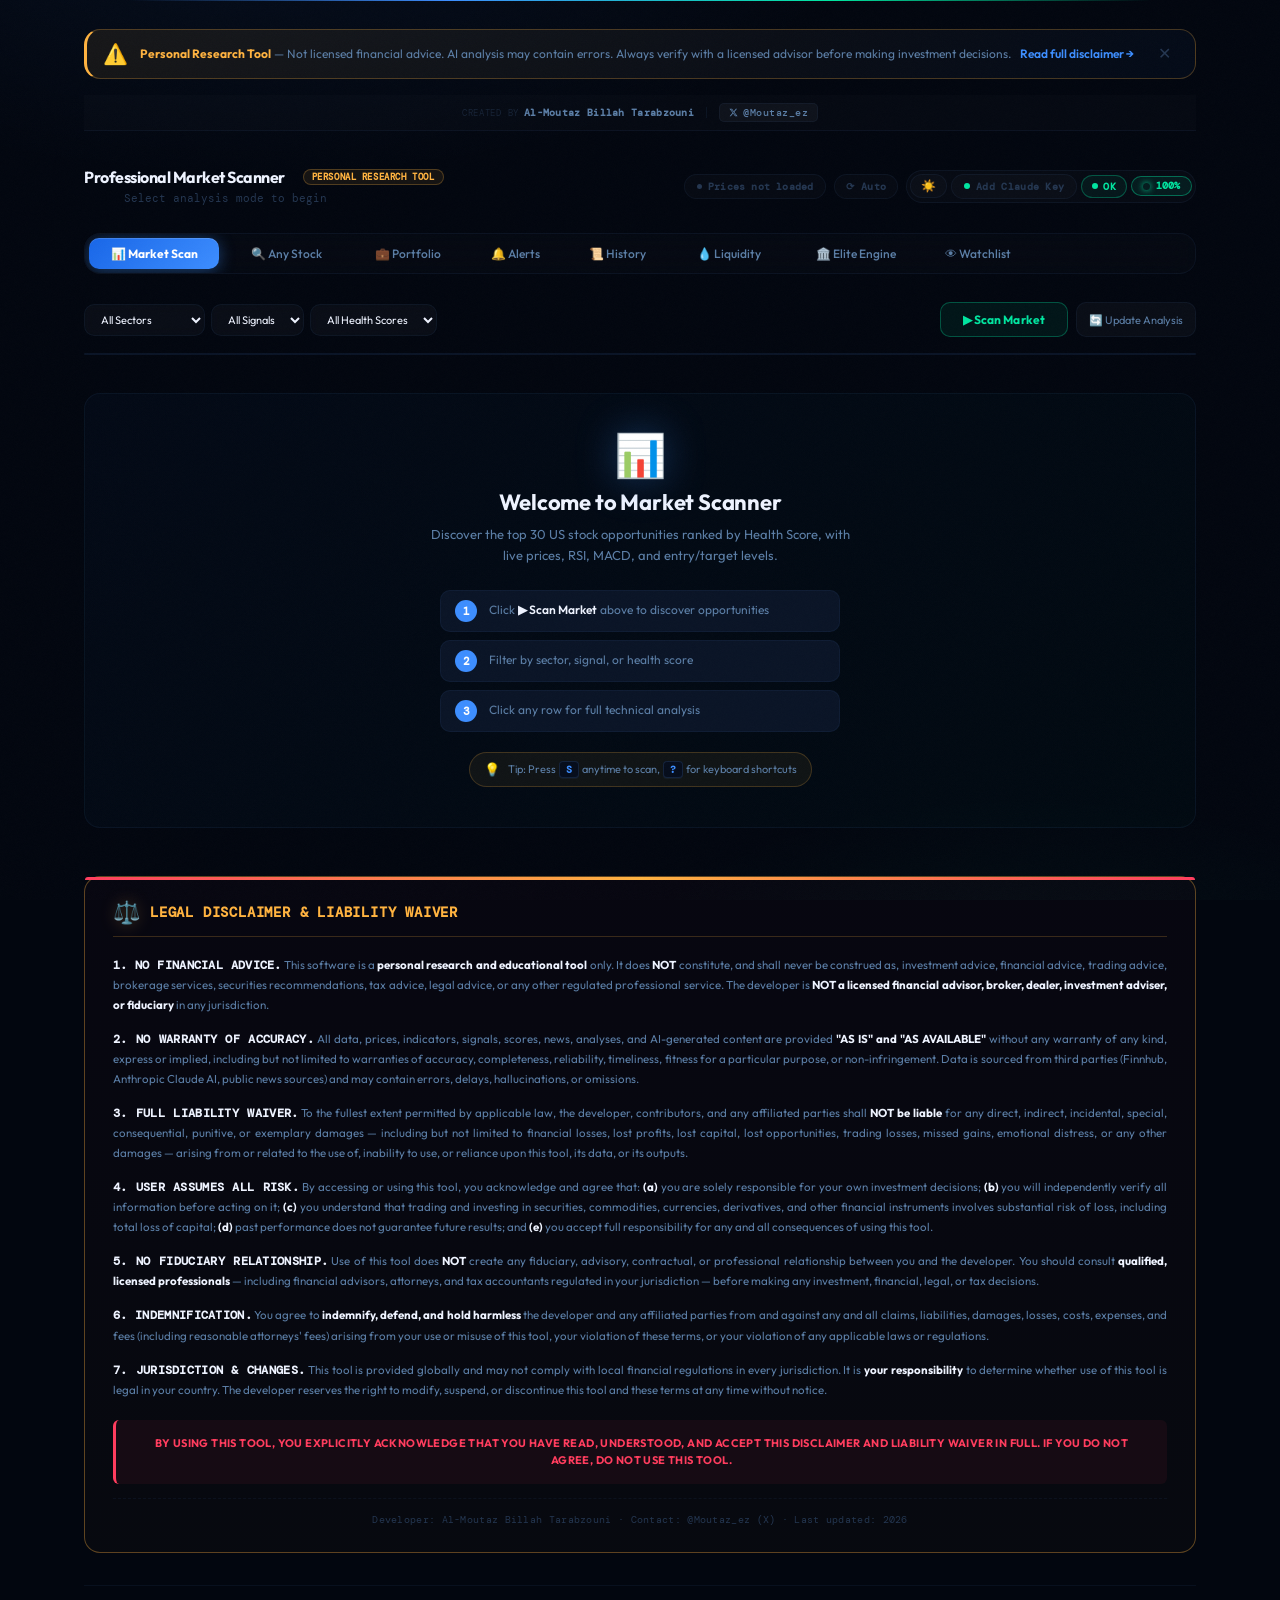
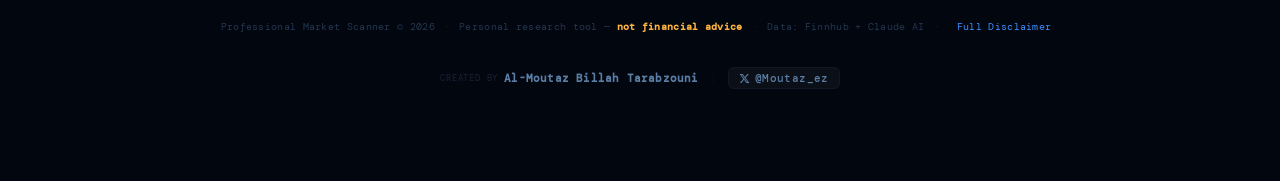
<file: index.html>
<!DOCTYPE html>
<html dir="ltr" lang="en">
<head>
<meta charset="UTF-8">
<meta name="viewport" content="width=device-width, initial-scale=1.0">
<title>Professional Market Scanner — Numbers First</title>
<link rel="preconnect" href="https://fonts.googleapis.com">
<link rel="preconnect" href="https://fonts.gstatic.com" crossorigin>
<link rel="stylesheet" href="styles.css">
    <!-- Google Analytics G-BZKDYYP186 -->
    <script async src="https://www.googletagmanager.com/gtag/js?id=G-BZKDYYP186"></script>
    <script>
          window.dataLayer = window.dataLayer || [];
          function gtag(){dataLayer.push(arguments);}
          gtag('js', new Date());
          gtag('config', 'G-BZKDYYP186');
    </script>
  
</head>
<body>
<div class="wrap">

<!-- ── Disclaimer Banner (one-time, dismissible) ── -->
<div id="disclaimer-banner" style="display:none">
  <div class="disc-banner-icon">⚠️</div>
  <div class="disc-banner-text">
    <strong>Personal Research Tool</strong> — Not licensed financial advice. 
    AI analysis may contain errors. Always verify with a licensed advisor before making investment decisions.
    <a href="#" onclick="openDisclaimerModal();return false">Read full disclaimer →</a>
  </div>
  <button class="disc-banner-close" onclick="dismissDisclaimerBanner()" title="Dismiss">✕</button>
</div>

<div class="watermark-top">
  <div class="watermark-top-credit">
    <span class="watermark-top-credit-label">Created by</span>
    <span class="watermark-top-credit-name">Al-Moutaz Billah Tarabzouni</span>
  </div>
  <div class="watermark-top-divider"></div>
  <a class="watermark-top-handle" href="https://x.com/Moutaz_ez" target="_blank" rel="noopener noreferrer" title="Follow on X">
    <svg viewBox="0 0 24 24" fill="currentColor" aria-hidden="true"><path d="M18.244 2.25h3.308l-7.227 8.26 8.502 11.24H16.17l-5.214-6.817L4.99 21.75H1.68l7.73-8.835L1.254 2.25H8.08l4.713 6.231zm-1.161 17.52h1.833L7.084 4.126H5.117z"/></svg>
    @Moutaz_ez
  </a>
</div>

<div class="hdr">
  <div class="hdr-left">
    <h1>Professional Market Scanner <span class="hdr-tag">Personal Research Tool</span></h1>
    <p id="upd">Select analysis mode to begin</p>
    <p id="watchdog-log" style="display:none;font-size:10px;color:var(--green);margin-top:2px;font-family:var(--mono)"></p>
  </div>
  <div class="hdr-right">
    <div id="price-indicator">
      <span id="pi-dot" class="live-dot" style="background:var(--text3);animation:none"></span>
      <span id="pi-label">Prices not loaded</span>
    </div>
    <div id="ar-timer" class="ar-timer" onclick="toggleAutoRefresh()" title="Toggle auto-refresh every 2 min (press R)">⟳ Auto</div>
    <!-- Compact icon group: theme + API + audit + health all in one cluster -->
    <div class="hdr-tools">
      <button class="icon-btn" id="theme-btn" onclick="toggleTheme()" title="Toggle Dark/Light (T)">☀️</button>
      <button class="apikey-btn" id="apikey-btn" onclick="toggleApiKeyModal()" title="Manage API Keys">
        <span class="apikey-dot" id="apikey-dot"></span>
        <span id="apikey-btn-label">API</span>
      </button>
      <button id="audit-trigger-btn" onclick="toggleAuditPanel()" title="Code audit (Claude integrity check)">
        <span class="audit-trigger-dot"></span><span class="audit-label">OK</span>
      </button>
      <button id="bot-health-btn" class="bh-perfect" onclick="toggleBotHealthPanel()" title="Bot Health — click for details (H)" type="button">
        <span class="bh-dot"></span>
        <span class="bh-pct" id="bh-pct-display">100%</span>
      </button>
      <button id="auto-heal-btn" onclick="openAutoHealPanel()" title="Auto-Repair issues detected — click to fix" type="button">
        <span class="ah-btn-icon">🛠️</span>
        <span class="ah-btn-count">0</span>
        <span>Fix</span>
      </button>
    </div>
    <span class="sts" id="sts" title="System status" style="cursor:help;display:none">Ready</span>
  </div>
</div>

<!-- ── Bot Health Detail Panel ── -->
<div id="bot-health-detail" role="dialog" aria-label="Bot Health Details">
  <div class="bhd-hdr">
    <span class="bhd-title">🛡️ Bot Health</span>
    <button class="bhd-close" onclick="closeBotHealthPanel()" title="Close">×</button>
  </div>
  <div class="bhd-score">
    <div class="bhd-score-pct" id="bhd-score-pct">100%</div>
    <div class="bhd-score-label" id="bhd-score-label">All Systems Healthy</div>
  </div>
  <div class="bhd-checks" id="bhd-checks"></div>
  <div class="bhd-footer">
    <span id="bhd-timestamp">—</span>
    <div style="display:flex;gap:6px">
      <button class="bhd-recheck" onclick="openAutoHealPanel()" title="Diagnose and fix issues automatically" style="border-color:rgba(255,179,64,.3);color:var(--amber)">🛠️ Auto-Fix</button>
      <button class="bhd-recheck" onclick="runBotHealthCheck(true)">↻ Re-check</button>
    </div>
  </div>
</div>


<!-- ── API Key Modal ── -->
<div class="apikey-modal-ov" id="apikey-modal-ov" onclick="if(event.target===this)closeApiKeyModal()">
  <div class="apikey-modal">
    <div class="apikey-modal-hdr">
      <h3>🔑 API Key Management</h3>
      <button class="apikey-modal-close" onclick="closeApiKeyModal()">✕</button>
    </div>
    <div class="apikey-modal-body">

      <!-- Finnhub -->
      <div class="apikey-row">
        <div class="apikey-row-label">Live Prices · Charts · Technicals</div>
        <div class="apikey-row-name">Finnhub API Key</div>
        <div style="display:flex;align-items:center;gap:10px;margin-top:4px;flex-wrap:wrap">
          <span class="apikey-lock-badge green">🔒 Locked &amp; Active</span>
          <span style="font-size:11px;color:var(--text3);font-family:monospace">d75u...mgg</span>
        </div>
        <div class="apikey-note">✓ Hardcoded permanently · 60 req/min · Both scan options</div>
        <input type="hidden" id="fh-key-inp" value="">
        <div id="fh-saved" style="display:none"></div>
      </div>

      <!-- Anthropic -->
      <div class="apikey-row">
        <div class="apikey-row-label">AI Analysis · Chat · New Stocks · Live News</div>
        <div class="apikey-row-name">Anthropic API Key</div>
        <div id="ant-key-section">
          <div class="apikey-note" style="margin-bottom:.6rem">Needed for Option 2 (new stocks outside database) and live news.<br>Get free key: <a href="https://console.anthropic.com" target="_blank" style="color:var(--blue)">console.anthropic.com</a></div>
          <div class="apikey-inp-row">
            <input type="password" id="api-key-inp" placeholder="sk-ant-api03-..." autocomplete="off">
            <button onclick="saveKey()">Save &amp; Lock 🔒</button>
          </div>
          <div id="api-saved" style="display:none;color:var(--green);font-size:11px;margin-top:5px;font-weight:600">✓ Key locked permanently</div>
        </div>
      </div>

    </div>
  </div>
</div>


<div class="tabs" style="overflow-x:auto">
  <button class="tab active" id="tab1" onclick="setMode(1)" style="min-width:130px">📊 Market Scan</button>
  <button class="tab" id="tab2" onclick="setMode(2)" style="min-width:130px">🔍 Any Stock</button>
  <button class="tab" id="tab3" onclick="setMode(3)" style="min-width:110px">💼 Portfolio</button>
  <button class="tab" id="tab4" onclick="setMode(4)" style="min-width:100px">🔔 Alerts</button>
  <button class="tab" id="tab5" onclick="setMode(5)" style="min-width:100px">📜 History</button>
  <button class="tab" id="tab7" onclick="setMode(7)" style="min-width:120px">💧 Liquidity</button>
  <button class="tab" id="tab8" onclick="setMode(8)" style="min-width:130px">🏛️ Elite Engine</button>
  <button class="tab" id="tab9" onclick="setMode(9)" style="min-width:110px">👁 Watchlist</button>
</div>
<!-- Compare bar -->
<div class="compare-bar" id="compare-bar">
  <span style="color:var(--blue);font-weight:600">Compare:</span>
  <span id="compare-tickers" style="color:var(--text)"></span>
  <button class="btn-sm" onclick="openComparison()" style="font-size:11px;padding:4px 10px;color:var(--blue);border-color:var(--blue-dark,#1866E8)">View Comparison ↗</button>
  <button class="btn-sm" onclick="clearCompare()" style="font-size:11px;padding:4px 10px;color:var(--text3);margin-left:auto">✕ Clear</button>
</div>

<!-- Panel 1 -->
<div class="panel active" id="p1">
  <div class="frow">
    <div class="fgrp">
      <select id="f-sec">
        <option value="all">All Sectors</option>
        <option value="energy">Energy</option>
        <option value="tech">Technology</option>
        <option value="finance">Finance</option>
        <option value="healthcare">Healthcare</option>
        <option value="biotech">Biotech</option>
        <option value="industrial">Industrial</option>
        <option value="consumer">Consumer</option>
        <option value="materials">Materials</option>
        <option value="utilities">Utilities</option>
        <option value="realestate">Real Estate</option>
        <option value="communication">Communication</option>
        <option value="defense">Defense</option>
        <option value="uranium">Uranium</option>
        <option value="mining">Mining</option>
        <option value="cannabis">Cannabis</option>
        <option value="gambling">Gambling</option>
        <option value="crypto">Crypto</option>
        <option value="other">Other</option>
      </select>
      <select id="f-sig">
        <option value="all">All Signals</option>
        <option value="buy">Buy</option>
        <option value="watch">Watch</option>
        <option value="sell">Avoid</option>
      </select>
      <select id="f-hp">
        <option value="0">All Health Scores</option>
        <option value="70">70%+</option>
        <option value="55">55%+</option>
      </select>
    </div>
    <div style="display:flex;gap:8px;flex-wrap:wrap">
      <button class="btn-g" id="scan-btn" onclick="runScan()">▶ Scan Market</button>
      <button class="btn-sm" id="export-btn" onclick="exportCSV()" style="display:none" title="Export results to CSV">⬇ CSV</button>
      <button class="btn-sm" id="update-fun-btn" onclick="updateAllFundamentals()" title="Update all fundamentals via Claude AI">🔄 Update Analysis</button>
    </div>
  </div>
  <div class="prog-wrap"><div class="prog-bar"><div class="prog-fill" id="s-bar"></div></div><div class="prog-msg" id="s-msg"></div></div>

  <!-- Welcome / Empty state — shown before first scan -->
  <div id="welcome-card">
    <div class="welcome-inner">
      <div class="welcome-icon">📊</div>
      <h2 class="welcome-title">Welcome to Market Scanner</h2>
      <p class="welcome-sub">Discover the top 30 US stock opportunities ranked by Health Score, with live prices, RSI, MACD, and entry/target levels.</p>
      <div class="welcome-steps">
        <div class="welcome-step">
          <span class="welcome-step-num">1</span>
          <span class="welcome-step-text">Click <strong>▶ Scan Market</strong> above to discover opportunities</span>
        </div>
        <div class="welcome-step">
          <span class="welcome-step-num">2</span>
          <span class="welcome-step-text">Filter by sector, signal, or health score</span>
        </div>
        <div class="welcome-step">
          <span class="welcome-step-num">3</span>
          <span class="welcome-step-text">Click any row for full technical analysis</span>
        </div>
      </div>
      <div class="welcome-hint">
        <span class="welcome-hint-icon">💡</span>
        <span>Tip: Press <kbd>S</kbd> anytime to scan, <kbd>?</kbd> for keyboard shortcuts</span>
      </div>
    </div>
  </div>
</div>

<!-- Panel 2 -->
<div class="panel" id="p2">
  <div class="input-box">
    <div class="ilbl">Enter any stock ticker worldwide</div>
    <div class="ihint">All tickers fetch <strong style="color:var(--green)">live prices from Finnhub</strong> automatically. New stocks not in the database use Claude AI + web search (requires API Key).</div>
    <div class="irow">
      <input class="tinp" id="tinp" placeholder="e.g. NVDA" maxlength="8" oninput="this.value=this.value.toUpperCase().replace(/DVULT/g,'DVLT')" onkeydown="if(event.key==='Enter')addT()">
      <button class="btn-sm" onclick="addT()">+ Add</button>
      <button class="btn-sm" style="color:var(--text3)" onclick="clearT()">× Clear</button>
    </div>
    <div style="font-size:11px;color:var(--text3);margin-bottom:6px">Quick select:</div>
    <div class="qrow">
      <button class="qbtn" onclick="addGrp(['XOM','CVX','OXY','MPC'])">Energy ★</button>
      <button class="qbtn" onclick="addGrp(['DNN','NXE','SLNH','DVLT'])">Uranium+AI</button>
      <button class="qbtn" onclick="addGrp(['NVDA','AMD','MU'])">Chips</button>
      <button class="qbtn" onclick="addGrp(['AAPL','MSFT','META','AMZN'])">Tech</button>
      <button class="qbtn" onclick="addGrp(['JPM','GS','V'])">Finance</button>
      <button class="qbtn" onclick="addGrp(['LMT','RTX'])">Defense</button>
    </div>
    <div class="chips" id="chips"><span style="font-size:11px;color:var(--text3);line-height:2.2">Add tickers to begin...</span></div>
    <button class="btn-b" id="ana-btn" onclick="runAnalysis()">Analyze Selected Stocks ↗</button>
  </div>
  <div class="prog-wrap"><div class="prog-bar"><div class="prog-fill" id="m-bar"></div></div><div class="prog-msg" id="m-msg"></div></div>
</div>

<!-- Panel 3: Portfolio -->
<div class="panel" id="p3">
  <div class="input-box">
    <div class="ilbl">💼 Portfolio Tracker — Live P&L</div>
    <div class="ihint">Add your positions. Live prices update from Finnhub automatically.</div>
    <div class="pos-add">
      <div class="field-wrap">
        <label class="field-label">Ticker</label>
        <input id="pos-ticker" placeholder="AAPL" maxlength="8" oninput="this.value=this.value.toUpperCase()" style="width:85px">
      </div>
      <div class="field-wrap">
        <label class="field-label">Shares</label>
        <input id="pos-qty" type="number" placeholder="10" min="0.001" step="any" style="width:85px">
      </div>
      <div class="field-wrap">
        <label class="field-label">Buy Price</label>
        <input id="pos-buy" type="number" placeholder="180.50" min="0" step="any" style="width:105px">
      </div>
      <div class="field-wrap">
        <label class="field-label">Date</label>
        <input id="pos-date" type="date" style="width:130px">
      </div>
      <button class="btn-g" onclick="addPosition()" style="padding:7px 16px;font-size:12px;margin-top:18px">+ Add Position</button>
      <button class="btn-sm" onclick="refreshPortfolio()" style="font-size:11px;margin-top:18px">↻ Refresh P&L</button>
    </div>
    <div id="portfolio-body"></div>
  <!-- Portfolio Doctor (sibling of portfolio-body so refreshPortfolio's innerHTML doesn't destroy it) -->
  <div class="port-doc-wrap" id="port-doc-wrap" style="display:none">
    <div class="port-doc-hdr">
      <span>🧠 Portfolio Doctor</span>
    </div>
    <div id="port-doc-body"></div>
  </div>
  <div style="margin-top:.75rem;padding-top:.75rem;border-top:.5px solid var(--border)">
    <button class="btn-b" id="port-doc-btn" onclick="runPortfolioDoctor()" style="font-size:12px;padding:7px 16px">🧠 Diagnose Portfolio</button>
    <span style="font-size:11px;color:var(--text3);margin-left:8px">Claude analyzes concentration, correlation &amp; rebalancing</span>
  </div>
  </div>
</div>

<!-- Panel 4: Alerts -->
<div class="panel" id="p4">
  <div class="input-box">
    <div class="ilbl">🔔 Price Alerts — Browser Notifications</div>
    <div class="ihint">Get notified when a stock hits your target price. Alerts are checked on every price refresh.</div>
    <div class="pos-add" style="margin-bottom:.5rem">
      <div class="field-wrap">
        <label class="field-label">Ticker</label>
        <input id="alert-ticker" placeholder="AAPL" maxlength="8" oninput="this.value=this.value.toUpperCase()" style="width:85px">
      </div>
      <div class="field-wrap">
        <label class="field-label">Condition</label>
        <select id="alert-dir" style="font-size:12px;padding:7px 10px;border:.5px solid var(--border);border-radius:var(--rad);background:var(--bg);color:var(--text)">
          <option value="above">Price Above ▲</option>
          <option value="below">Price Below ▼</option>
        </select>
      </div>
      <div class="field-wrap">
        <label class="field-label">Target Price</label>
        <input id="alert-price" type="number" placeholder="200" min="0" step="any" style="width:105px">
      </div>
      <button class="btn-g" onclick="addAlert()" style="padding:7px 16px;font-size:12px;margin-top:18px">+ Add Alert</button>
      <button class="btn-sm" onclick="requestNotifPermission()" style="font-size:11px;margin-top:18px">🔔 Enable Notifications</button>
    </div>
    <div id="alerts-body"></div>
  </div>
</div>

<!-- Panel 5: History -->
<div class="panel" id="p5">
  <div class="input-box">
    <div class="ilbl" style="display:flex;justify-content:space-between;align-items:center">
      <span>📜 Scan History</span>
      <button class="btn-sm" onclick="clearHistory()" style="font-size:11px;color:var(--red)">Clear All</button>
    </div>
    <div class="ihint">Last 20 scans saved automatically. Click to view details.</div>
    <div id="history-body"><div class="empty">No scan history yet</div></div>
  </div>
</div>

<!-- Comparison Modal -->
<div class="modal-ov" id="compare-modal">
  <div class="modal-box">
    <div class="modal-hdr">
      <span style="font-size:15px;font-weight:600;color:var(--text)">Stock Comparison</span>
      <button class="modal-close" onclick="closeComparison()">×</button>
    </div>
    <div id="compare-content"></div>
  </div>
</div>



<!-- Panel 7: Market Liquidity -->
<div class="panel" id="p7">
  <div style="display:flex;justify-content:space-between;align-items:center;margin-bottom:1rem;flex-wrap:wrap;gap:8px">
    <div>
      <div style="font-size:15px;font-weight:700;color:var(--text)">US Market Liquidity Monitor</div>
      <div style="font-size:11px;color:var(--text3);margin-top:2px">Daily conditions · Historical comparison · News impact analysis</div>
    </div>
    <div style="display:flex;gap:8px;align-items:center">
      <span id="liq-regime-badge" class="liq-regime normal">◆ Not run</span>
      <button class="btn-b" onclick="runLiquidityAnalysis()" id="liq-run-btn" style="font-size:12px;padding:7px 16px">↻ Analyze Now</button>
    </div>
  </div>
  <!-- Key Metrics Grid -->
  <div class="liq-grid">
    <div class="liq-card neut" id="liq-card-vix"><div class="liq-label">VIX — Fear Index</div><div class="liq-val" id="liq-vix">—</div><div class="liq-sub">Market Volatility</div><div class="liq-chg" id="liq-vix-chg"></div></div>
    <div class="liq-card neut" id="liq-card-vol"><div class="liq-label">SPY Volume Ratio</div><div class="liq-val" id="liq-spy-vol">—</div><div class="liq-sub">vs 20-Day Average</div><div class="liq-chg" id="liq-spy-chg"></div></div>
    <div class="liq-card neut" id="liq-card-hyg"><div class="liq-label">HYG (Credit Proxy)</div><div class="liq-val" id="liq-hyg">—</div><div class="liq-sub">High-Yield Bond ETF</div><div class="liq-chg" id="liq-hyg-chg"></div></div>
    <div class="liq-card neut" id="liq-card-breadth"><div class="liq-label">Breadth (IWM/SPY)</div><div class="liq-val" id="liq-breadth">—</div><div class="liq-sub">Small vs Large Cap</div><div class="liq-chg" id="liq-breadth-chg"></div></div>
  </div>
  <!-- Score + News Impact -->
  <div class="liq-impact">
    <div class="liq-impact-card">
      <div class="liq-impact-title">💧 Liquidity Score Today</div>
      <div style="font-size:28px;font-weight:700" id="liq-score-today">—</div>
      <div style="font-size:11px;color:var(--text3);margin-top:2px" id="liq-score-label">Run analysis to compute</div>
      <div style="height:6px;background:var(--bg2);border-radius:99px;margin-top:10px;overflow:hidden">
        <div id="liq-score-bar" style="height:100%;border-radius:99px;width:0%;transition:width .8s"></div>
      </div>
    </div>
    <div class="liq-impact-card">
      <div class="liq-impact-title">📰 News Impact on Liquidity</div>
      <div style="font-size:12px;color:var(--text2);line-height:1.75" id="liq-news-impact">Analysis will appear here...</div>
    </div>
  </div>
  <!-- Historical -->
  <div class="liq-history">
    <div class="liq-hist-hdr">
      <span>📅 Historical Scores — Last 7 Days</span>
      <button onclick="clearLiquidityHistory()" style="font-size:10px;padding:2px 8px;border:.5px solid var(--border);border-radius:99px;background:var(--bg3);color:var(--text3);cursor:pointer">Clear</button>
    </div>
    <div id="liq-hist-body"><div style="font-size:12px;color:var(--text3);padding:.5rem 0">No history yet — run first analysis</div></div>
  </div>
  <!-- Claude Analysis -->
  <div class="liq-analysis" id="liq-analysis">
    <div style="text-align:center;padding:1.25rem;color:var(--text3)">
      <div style="font-size:28px;margin-bottom:8px">💧</div>
      <div style="font-size:13px;font-weight:600;color:var(--text)">US Market Liquidity Analysis</div>
      <div style="font-size:11px;color:var(--text3);margin-top:6px;line-height:1.7">Click <strong style="color:var(--blue)">↻ Analyze Now</strong> to fetch live data<br>VIX · SPY Volume · HYG Credit · IWM/SPY Breadth · Claude interpretation</div>
    </div>
  </div>
</div>

<!-- Panel 8: Elite Investment Engine -->
<div class="panel" id="p8">
  <!-- Header -->
  <div class="elite-header">
    <div style="display:flex;justify-content:space-between;align-items:flex-start;flex-wrap:wrap;gap:10px">
      <div>
        <div style="font-size:16px;font-weight:800;color:var(--text);letter-spacing:-.3px">🏛️ Institutional Elite Engine</div>
        <div style="font-size:11px;color:var(--text3);margin-top:4px">TOP 25 US Stocks · 9-Step Framework · Live Market Analysis</div>
      </div>
      <button class="btn-g" id="elite-run-btn" onclick="runEliteEngine()" style="font-size:13px;padding:9px 22px">
        ▶ Run Analysis
      </button>
    </div>
    <div class="elite-masters">
      <span class="elite-master">🏦 Buffett (Quality)</span>
      <span class="elite-master">📐 Graham (Value)</span>
      <span class="elite-master">📈 Lynch (Growth)</span>
      <span class="elite-master">🌊 Dalio (Macro)</span>
      <span class="elite-master">♟️ Soros (Reflexivity)</span>
      <span class="elite-master">⚡ Livermore (Price Action)</span>
      <span class="elite-master">🎯 Druckenmiller (Asymmetry)</span>
      <span class="elite-master">🔢 Simons (Quant)</span>
    </div>
  </div>

  <!-- Progress -->
  <div class="elite-progress-wrap" id="elite-progress" style="display:none">
    <div class="elite-progress-bar"><div class="elite-progress-fill" id="elite-prog-fill" style="width:0%"></div></div>
    <div class="elite-progress-msg" id="elite-prog-msg">Initializing...</div>
  </div>

  <!-- Output container -->
  <div id="elite-output">
    <div style="text-align:center;padding:2.5rem 1rem;color:var(--text3)">
      <div style="font-size:36px;margin-bottom:12px">🏛️</div>
      <div style="font-size:14px;font-weight:600;color:var(--text);margin-bottom:6px">Institutional Investment Engine</div>
      <div style="font-size:12px;line-height:1.8;max-width:480px;margin:0 auto">
        Analyzes S&P 500 + Nasdaq 100 + liquid mid caps through<br>
        8 legendary investor frameworks in 9 structured steps.<br><br>
        <strong style="color:var(--blue)">Requires Anthropic API key · Takes 30-60 seconds</strong>
      </div>
    </div>
  </div>
</div>

<!-- Panel 9: Watchlist -->
<div class="panel" id="p9">
  <div style="display:flex;justify-content:space-between;align-items:center;margin-bottom:1rem;flex-wrap:wrap;gap:8px">
    <div>
      <div style="font-size:15px;font-weight:700;color:var(--text)">👁 Watchlist & Price Targets</div>
      <div style="font-size:11px;color:var(--text3);margin-top:2px">Track any stock · Set alerts · Monitor distance to target</div>
    </div>
  </div>
  <div class="watch-add-row">
    <div class="field-wrap">
      <label class="field-label">Ticker</label>
      <input class="watch-inp" id="watch-ticker-inp" placeholder="AAPL" maxlength="8" style="width:90px" oninput="this.value=this.value.toUpperCase()">
    </div>
    <div class="field-wrap">
      <label class="field-label">Entry $</label>
      <input class="watch-inp" id="watch-entry-inp" placeholder="180" type="number" step="0.01" style="width:100px;font-family:var(--font)">
    </div>
    <div class="field-wrap">
      <label class="field-label">Target $</label>
      <input class="watch-inp" id="watch-target-inp" placeholder="220" type="number" step="0.01" style="width:100px;font-family:var(--font)">
    </div>
    <div class="field-wrap">
      <label class="field-label">Stop $</label>
      <input class="watch-inp" id="watch-stop-inp" placeholder="170" type="number" step="0.01" style="width:100px;font-family:var(--font)">
    </div>
    <div class="field-wrap">
      <label class="field-label">Note (optional)</label>
      <input class="watch-inp" id="watch-note-inp" placeholder="Earnings play..." style="width:160px;font-family:var(--font);text-transform:none">
    </div>
    <button class="btn-b" onclick="addToWatchlist()" style="font-size:12px;padding:7px 16px;margin-top:18px">+ Add</button>
  </div>
  <div id="watchlist-body"></div>
  <div style="margin-top:1rem;padding-top:.75rem;border-top:.5px solid var(--border);display:flex;gap:10px;align-items:center;flex-wrap:wrap">
    <button class="btn-sm" onclick="refreshWatchlistPrices()" style="font-size:12px">↻ Refresh Prices</button>
    <button class="btn-sm" onclick="clearWatchlist()" style="font-size:12px;color:var(--red)">🗑 Clear All</button>
    <span id="watchlist-ts" style="font-size:11px;color:var(--text3)"></span>
  </div>
</div>





<!-- Shared Results -->
<div id="shared" style="display:none">
  <!-- Sector ETF Heatmap -->
  <div id="sector-heatmap-wrap" style="margin-bottom:1.25rem;display:none">
    <div style="display:flex;justify-content:space-between;align-items:center;margin-bottom:.65rem">
      <span style="font-size:12px;font-weight:600;color:var(--text)">📊 Sector Rotation Heatmap <span style="font-size:10px;color:var(--text3);font-weight:400">— live from Finnhub</span></span>
      <div style="display:flex;align-items:center;gap:8px">
        <button onclick="loadSectorHeatmap()" class="btn-sm" style="font-size:10px;padding:4px 10px">↻ Refresh</button>
        <span id="heatmap-ts" style="font-size:10px;color:var(--text3)"></span></div>
    </div>
    <div class="heatmap-grid" id="heatmap-grid">
      <div style="font-size:11px;color:var(--text3);padding:.5rem">Loading sector data...</div>
    </div>
  </div>
  <!-- Market Intelligence Banner -->
  <div class="mkt-intel" id="mkt-intel">
    <div class="mkt-intel-hdr"><span>🧠</span><span>Market Intelligence</span><span id="mkt-intel-ts" style="font-size:10px;font-weight:400;color:var(--text3);margin-left:auto"></span></div>
    <div id="mkt-intel-body"></div>
  </div>

  <!-- Yahoo status bar -->
  <div class="yahoo-bar" id="yahoo-bar" style="display:none">
    <div class="yb-item"><span class="yb-dot" id="yb-dot"></span><span id="yb-msg">Connecting to Finnhub...</span></div>
    <span style="color:var(--border2)">|</span>
    <span id="yb-stats" style="color:var(--text2)"></span>
    <span style="color:var(--border2)">|</span>
    <span id="yb-time" style="color:var(--text3)"></span>
  </div>

  <div class="mkt">
    <div class="mk"><div class="ml"><span class="mk-live" id="idx-dot" style="display:none"></span>S&P 500</div><div class="mv r" id="m-sp">—</div></div>
    <div class="mk"><div class="ml">NASDAQ</div><div class="mv r" id="m-nq">—</div></div>
    <div class="mk"><div class="ml">VIX</div><div class="mv r" id="m-vx">—</div></div>
    <div class="mk"><div class="ml">WTI Oil</div><div class="mv g" id="m-oil">—</div></div>
    <div class="mk"><div class="ml">Gold</div><div class="mv g" id="m-gld">—</div></div>
    <div class="mk"><div class="ml">Best Sector</div><div class="mv g" id="m-sec">—</div></div>
    <div class="mk"><div class="ml">Market Mood</div><div class="mv a" id="m-mood">—</div></div>
    <div class="mk"><div class="ml">Liquidity</div><div class="mv b" id="m-liq">—</div></div>
  </div>
  <!-- Scan Session Summary Bar -->
  <div id="scan-summary-bar" style="display:none;background:var(--bg2);border:.5px solid var(--border2);border-radius:var(--rad);padding:.6rem 1rem;margin-bottom:.85rem;display:flex;align-items:center;gap:16px;flex-wrap:wrap;font-size:11px">
    <span style="color:var(--text3)">Scan <strong id="ss-id" style="color:var(--blue)">#1</strong></span>
    <span style="color:var(--text3)">Time: <strong id="ss-time" style="color:var(--text)">—</strong></span>
    <span style="color:var(--text3)">Stocks: <strong id="ss-count" style="color:var(--text)">—</strong></span>
    <span style="color:var(--text3)">Source: <strong id="ss-source" style="color:var(--green)">Finnhub Live</strong></span>
    <span style="color:var(--text3)">Liquidity: <strong id="ss-liq" style="color:var(--blue)">—</strong></span>
    <span id="ss-news-badge" style="display:none;background:var(--green-bg);color:var(--green);border:.5px solid rgba(34,197,94,.3);padding:1px 8px;border-radius:99px;font-weight:600">News Ready</span>
  </div>
  <div class="metrics">
    <div class="mc"><div class="lbl">Stocks Analyzed</div><div class="val" id="cnt">—</div><div class="sub" id="cnt2"></div></div>
    <div class="mc"><div class="lbl">Buy Opportunities</div><div class="val g" id="buys">—</div><div class="sub" id="buys2"></div></div>
    <div class="mc"><div class="lbl">Avoid</div><div class="val r" id="sells">—</div><div class="sub">Weak signal</div></div>
    <div class="mc"><div class="lbl">Best Opportunity</div><div class="val b" id="top" style="font-size:15px">—</div><div class="sub" id="top2"></div></div>
  </div>
  <div class="card">
    <div class="card-hdr"><span id="res-lbl">Results <span class="star">★</span></span><div style="display:flex;align-items:center;gap:10px"><span id="res-cnt" style="font-size:11px;color:var(--text3);font-weight:400"></span><span id="scan-ts-badge" style="display:none;font-size:10px;color:var(--text3)"></span><button class="btn-sm" onclick="exportCSV()" style="font-size:11px;padding:4px 10px">⬇ CSV</button><button class="btn-sm" id="refresh-btn" onclick="refreshPrices()" style="font-size:11px;padding:4px 10px;color:var(--green);border-color:rgba(34,197,94,0.3);display:none">↻ Refresh Prices</button></div></div>
    <div class="tbl-wrap"><div id="tbl"></div></div>
  </div>
  <div class="news-sec">
    <div class="news-hdr"><span>News — Linked to Displayed Stocks</span><span id="news-cnt" style="font-size:11px;color:var(--text3);font-weight:400"></span></div>
    <div id="news-body"></div>
  </div>
</div>


<!-- PWA Install Banner -->
<div class="pwa-banner" id="pwa-banner">
  <div class="pwa-banner-text">📱 Install Market Scanner as an app for offline access &amp; price alerts</div>
  <button class="pwa-install-btn" onclick="installPWA()">Install</button>
  <button class="pwa-close" onclick="dismissPWA()">✕</button>
</div>

<!-- ╔══════════════════════════════════════════════════════════════╗ -->
<!-- ║  PERMANENT LEGAL DISCLAIMER & LIABILITY WAIVER                ║ -->
<!-- ║  Always visible at bottom of page — cannot be dismissed       ║ -->
<!-- ╚══════════════════════════════════════════════════════════════╝ -->
<section class="legal-disclaimer" aria-label="Legal Disclaimer and Liability Waiver">
  <div class="legal-hdr">
    <span class="legal-icon">⚖️</span>
    <span class="legal-title">LEGAL DISCLAIMER &amp; LIABILITY WAIVER</span>
  </div>
  <div class="legal-body">
    <p class="legal-clause">
      <strong class="legal-num">1. NO FINANCIAL ADVICE.</strong>
      This software is a <strong>personal research and educational tool</strong> only. It does <strong>NOT</strong> constitute, and shall never be construed as, investment advice, financial advice, trading advice, brokerage services, securities recommendations, tax advice, legal advice, or any other regulated professional service. The developer is <strong>NOT a licensed financial advisor, broker, dealer, investment adviser, or fiduciary</strong> in any jurisdiction.
    </p>
    <p class="legal-clause">
      <strong class="legal-num">2. NO WARRANTY OF ACCURACY.</strong>
      All data, prices, indicators, signals, scores, news, analyses, and AI-generated content are provided <strong>"AS IS" and "AS AVAILABLE"</strong> without any warranty of any kind, express or implied, including but not limited to warranties of accuracy, completeness, reliability, timeliness, fitness for a particular purpose, or non-infringement. Data is sourced from third parties (Finnhub, Anthropic Claude AI, public news sources) and may contain errors, delays, hallucinations, or omissions.
    </p>
    <p class="legal-clause">
      <strong class="legal-num">3. FULL LIABILITY WAIVER.</strong>
      To the fullest extent permitted by applicable law, the developer, contributors, and any affiliated parties shall <strong>NOT be liable</strong> for any direct, indirect, incidental, special, consequential, punitive, or exemplary damages — including but not limited to financial losses, lost profits, lost capital, lost opportunities, trading losses, missed gains, emotional distress, or any other damages — arising from or related to the use of, inability to use, or reliance upon this tool, its data, or its outputs.
    </p>
    <p class="legal-clause">
      <strong class="legal-num">4. USER ASSUMES ALL RISK.</strong>
      By accessing or using this tool, you acknowledge and agree that: <strong>(a)</strong> you are solely responsible for your own investment decisions; <strong>(b)</strong> you will independently verify all information before acting on it; <strong>(c)</strong> you understand that trading and investing in securities, commodities, currencies, derivatives, and other financial instruments involves substantial risk of loss, including total loss of capital; <strong>(d)</strong> past performance does not guarantee future results; and <strong>(e)</strong> you accept full responsibility for any and all consequences of using this tool.
    </p>
    <p class="legal-clause">
      <strong class="legal-num">5. NO FIDUCIARY RELATIONSHIP.</strong>
      Use of this tool does <strong>NOT</strong> create any fiduciary, advisory, contractual, or professional relationship between you and the developer. You should consult <strong>qualified, licensed professionals</strong> — including financial advisors, attorneys, and tax accountants regulated in your jurisdiction — before making any investment, financial, legal, or tax decisions.
    </p>
    <p class="legal-clause">
      <strong class="legal-num">6. INDEMNIFICATION.</strong>
      You agree to <strong>indemnify, defend, and hold harmless</strong> the developer and any affiliated parties from and against any and all claims, liabilities, damages, losses, costs, expenses, and fees (including reasonable attorneys' fees) arising from your use or misuse of this tool, your violation of these terms, or your violation of any applicable laws or regulations.
    </p>
    <p class="legal-clause">
      <strong class="legal-num">7. JURISDICTION &amp; CHANGES.</strong>
      This tool is provided globally and may not comply with local financial regulations in every jurisdiction. It is <strong>your responsibility</strong> to determine whether use of this tool is legal in your country. The developer reserves the right to modify, suspend, or discontinue this tool and these terms at any time without notice.
    </p>
    <p class="legal-final">
      <strong>BY USING THIS TOOL, YOU EXPLICITLY ACKNOWLEDGE THAT YOU HAVE READ, UNDERSTOOD, AND ACCEPT THIS DISCLAIMER AND LIABILITY WAIVER IN FULL. IF YOU DO NOT AGREE, DO NOT USE THIS TOOL.</strong>
    </p>
    <p class="legal-meta">
      Developer: Al-Moutaz Billah Tarabzouni · Contact: @Moutaz_ez (X) · Last updated: 2026
    </p>
  </div>
</section>

<div class="footer">
  <span>Professional Market Scanner © 2026</span>
  <span class="footer-sep">·</span>
  <span>Personal research tool — <strong style="color:var(--amber)">not financial advice</strong></span>
  <span class="footer-sep">·</span>
  <span>Data: Finnhub + Claude AI</span>
  <span class="footer-sep">·</span>
  <a href="#" onclick="openDisclaimerModal();return false" class="footer-link">Full Disclaimer</a>
</div>
<div class="watermark">
  <div class="watermark-credit">
    <span class="watermark-credit-label">Created by</span>
    <span class="watermark-credit-name">Al-Moutaz Billah Tarabzouni</span>
  </div>
  <div class="watermark-divider"></div>
  <a class="watermark-handle" href="https://x.com/Moutaz_ez" target="_blank" rel="noopener noreferrer" title="Follow on X">
    <svg viewBox="0 0 24 24" fill="currentColor" aria-hidden="true"><path d="M18.244 2.25h3.308l-7.227 8.26 8.502 11.24H16.17l-5.214-6.817L4.99 21.75H1.68l7.73-8.835L1.254 2.25H8.08l4.713 6.231zm-1.161 17.52h1.833L7.084 4.126H5.117z"/></svg>
    @Moutaz_ez
  </a>
</div>
</div>

<script src="app.js"></script>

<!-- ── Full Disclaimer Modal ── -->
<div id="disclaimer-modal" class="disclaimer-modal" onclick="if(event.target===this)closeDisclaimerModal()">
  <div class="disc-modal-inner">
    <div class="disc-modal-hdr">
      <span class="disc-modal-title">⚠️ Important Disclaimer</span>
      <button class="disc-modal-close" onclick="closeDisclaimerModal()" type="button">×</button>
    </div>
    <div class="disc-modal-body">
      <div class="disc-section">
        <div class="disc-section-title">📋 Nature of This Tool</div>
        <p>This is a <strong>personal research and educational tool</strong> built by an independent developer. It is <strong>NOT</strong>:</p>
        <ul>
          <li>Licensed financial advice or investment recommendation</li>
          <li>A regulated trading platform or broker</li>
          <li>A substitute for professional financial counsel</li>
          <li>Affiliated with any financial institution</li>
        </ul>
      </div>

      <div class="disc-section">
        <div class="disc-section-title">📡 Data Sources</div>
        <p>This tool aggregates data from third-party services:</p>
        <ul>
          <li><strong>Finnhub.io</strong> — Live stock prices and historical candles (free tier)</li>
          <li><strong>Anthropic Claude AI</strong> — Algorithmic analysis (requires your API key)</li>
          <li><strong>Web Search</strong> — News from Bloomberg, Reuters, WSJ, CNBC, Financial Times, MarketWatch, etc.</li>
        </ul>
        <p>Data accuracy depends on these providers. <strong>We do not verify or guarantee any data.</strong></p>
      </div>

      <div class="disc-section">
        <div class="disc-section-title">🤖 AI Limitations</div>
        <p>Claude AI analyses are <strong>algorithmic and may contain errors</strong> including:</p>
        <ul>
          <li>Hallucinations (fabricated information that sounds plausible)</li>
          <li>Outdated training data (knowledge cutoff dates)</li>
          <li>Misinterpretation of news or financial signals</li>
          <li>Confidence in incorrect conclusions</li>
        </ul>
        <p><strong>Always verify AI claims independently before acting on them.</strong></p>
      </div>

      <div class="disc-section">
        <div class="disc-section-title">📊 Health Scores & Signals</div>
        <p>The "Health Score" (0–100%) and signals (Buy/Watch/Sell) are computed by <strong>proprietary algorithms</strong> using technical indicators (RSI, MACD, moving averages). These are:</p>
        <ul>
          <li>Not industry-standard metrics</li>
          <li>Not validated by financial professionals</li>
          <li>Not based on fundamental analysis depth used by analysts</li>
          <li>For educational illustration, not actionable trading signals</li>
        </ul>
      </div>

      <div class="disc-section">
        <div class="disc-section-title">⚖️ No Liability</div>
        <p>The developer:</p>
        <ul>
          <li>Makes no warranties about accuracy, completeness, or fitness for purpose</li>
          <li>Is not liable for any financial losses, missed opportunities, or damages</li>
          <li>Provides this tool "as-is" without guarantee of uptime or correctness</li>
        </ul>
        <p><strong>You assume full responsibility for any investment decisions or actions taken.</strong></p>
      </div>

      <div class="disc-section">
        <div class="disc-section-title">🔒 Privacy & Data</div>
        <p>This tool runs <strong>entirely in your browser</strong>:</p>
        <ul>
          <li>No personal data is sent to the developer</li>
          <li>All settings, portfolio, and watchlists are stored locally (browser storage)</li>
          <li>API calls go directly to Finnhub and Anthropic from your browser</li>
          <li>Your Claude API key is stored only in your browser's local storage</li>
        </ul>
      </div>

      <div class="disc-section">
        <div class="disc-section-title">📜 Past Performance</div>
        <p><strong>Past performance does not guarantee future results.</strong> Stock markets are inherently risky. You can lose money — including all of your invested capital.</p>
      </div>

      <div class="disc-section">
        <div class="disc-section-title">👨‍💼 Recommendation</div>
        <p>Before making any investment decision, <strong>consult a licensed financial advisor</strong> in your jurisdiction who can:</p>
        <ul>
          <li>Assess your personal financial situation</li>
          <li>Understand your risk tolerance</li>
          <li>Provide regulated advice with fiduciary responsibility</li>
          <li>Help you comply with local tax and securities laws</li>
        </ul>
      </div>

      <div class="disc-final">
        By using this tool, you acknowledge and accept these terms. If you do not agree, please do not use the scanner.
      </div>
    </div>
    <div class="disc-modal-footer">
      <button class="disc-modal-accept" onclick="acceptDisclaimer()" type="button">I Understand</button>
    </div>
  </div>
</div>


<!-- Breaking News Ticker -->
<div class="news-ticker-wrap" id="news-ticker-wrap" style="display:none">
  <div class="news-ticker-label">
    <span class="news-ticker-live"></span>LIVE NEWS
  </div>
  <div class="news-ticker-track">
    <div class="news-ticker-inner" id="news-ticker-inner"></div>
  </div>
</div>


<!-- Claude Auto-Audit Panel -->
<div id="claude-audit-panel">
  <div class="audit-hdr">
    <div class="audit-logo">✦</div>
    <div class="audit-title">
      <div class="audit-title-main">Claude System Audit</div>
      <div class="audit-title-sub" id="audit-timestamp">Initializing...</div>
    </div>
    <button class="audit-close" onclick="closeAuditPanel()">✕</button>
  </div>
  <div class="audit-body">
    <div class="audit-status checking" id="audit-status">
      <div class="audit-status-icon">⟳</div>
      <div class="audit-status-text">
        <div class="audit-status-title">Running audit...</div>
        <div class="audit-status-sub" id="audit-status-sub">Checking all systems</div>
      </div>
    </div>
    <div class="audit-checks" id="audit-checks"></div>
    <div class="audit-ai-section" id="audit-ai-section" style="display:none">
      <div class="audit-ai-hdr">
        <span class="audit-trigger-dot"></span>Claude Analysis
      </div>
      <div class="audit-ai-text" id="audit-ai-text">
        <div class="audit-thinking">
          <div class="audit-dot"></div><div class="audit-dot"></div><div class="audit-dot"></div>
          <span style="margin-left:8px;font-size:11px;color:var(--text3)">Claude is reviewing the scanner...</span>
        </div>
      </div>
    </div>
  </div>
  <div class="audit-footer">
    <button class="audit-btn primary" onclick="runAudit()">↻ Re-run Audit</button>
    <button class="audit-btn" onclick="runScan();closeAuditPanel()">Scan Market</button>
    <button class="audit-btn" onclick="closeAuditPanel()">Dismiss</button>
  </div>
</div>

</body>
</html>
</file>
<file: styles.css>
@import url('https://fonts.googleapis.com/css2?family=Syne:wght@400;500;600;700;800&family=DM+Mono:wght@400;500;700&display=swap');
  @import url('https://fonts.googleapis.com/css2?family=Outfit:wght@300;400;500;600;700;800&display=swap');

  *{box-sizing:border-box;margin:0;padding:0}

  :root{
    --bg:    #02060F;
    --bg2:   #060D1C;
    --bg3:   #0A1426;
    --bg4:   #0F1C35;
    --bg5:   #162240;

    --text:  #EEF3FF;
    --text2: #5B7EA6;
    --text3: #243650;

    --border:  rgba(80,130,200,0.08);
    --border2: rgba(80,130,200,0.18);
    --border3: rgba(80,130,200,0.35);

    --blue:      #3D8EFF;
    --blue-dim:  rgba(61,142,255,0.12);
    --blue-dark: #1866E8; #1866E8;
    --blue-glow: 0 0 30px rgba(61,142,255,0.18);

    --green:     #00E5A0;
    --green-bg:  rgba(0,229,160,0.07);
    --green-mid: #00FFB2;
    --red:       #FF3D5E;
    --red-bg:    rgba(255,61,94,0.07);
    --amber:     #FFB340;
    --amber-bg:  rgba(255,179,64,0.07);
    --amber-mid: #FFC966;

    --rad:    10px;
    --rad-lg: 16px;
    --rad-xl: 22px;

    --font: 'Outfit','Syne',-apple-system,BlinkMacSystemFont,sans-serif;
    --mono: 'DM Mono','Fira Code','Cascadia Code',monospace;

    --ease: cubic-bezier(.16,1,.3,1);
  }

  /* ============================================ */
  /* LIGHT MODE - override variables when body.light is applied */
  /* ============================================ */
  body.light{
    --bg:    #F7F9FC;
    --bg2:   #FFFFFF;
    --bg3:   #F0F4FA;
    --bg4:   #E6EDF7;
    --bg5:   #DCE5F2;

    --text:  #0A1426;
    --text2: #475D7D;
    --text3: #6B7F9E;

    --border:  rgba(50,90,150,0.12);
    --border2: rgba(50,90,150,0.22);
    --border3: rgba(50,90,150,0.40);

    --blue:      #1866E8;
    --blue-dim:  rgba(24,102,232,0.10);
    --blue-dark: #0F4FCC;
    --blue-glow: 0 0 30px rgba(24,102,232,0.15);
    --blue-bg:   rgba(24,102,232,0.06);

    --green:     #00A876;
    --green-bg:  rgba(0,168,118,0.08);
    --green-mid: #00C68A;
    --red:       #DC2848;
    --red-bg:    rgba(220,40,72,0.08);
    --amber:     #D97706;
    --amber-bg:  rgba(217,119,6,0.08);
    --amber-mid: #F59E0B;
  }
  body.light{background:var(--bg);color:var(--text);}
  body.light::after{opacity:.015;}

  /* Light mode: replace white tints with dark tints for proper contrast */
  body.light .hdr-ctrl{background:rgba(0,0,0,0.02);}
  body.light .hdr-ctrl button:hover{background:rgba(0,0,0,.05);}
  body.light .yahoo-bar{background:rgba(0,0,0,.015);}
  body.light .price-indicator{background:rgba(0,0,0,.02);}
  body.light .tab:not(.active){background:rgba(0,0,0,.015);}
  body.light .tab:not(.active):hover{background:rgba(0,0,0,.05);}
  body.light .tab.active{
    background:linear-gradient(135deg,#1866E8,#3D8EFF);
    color:#fff;
    box-shadow:0 2px 16px rgba(24,102,232,0.35),inset 0 1px 0 rgba(255,255,255,.20);
  }
  body.light .btn-g,
  body.light .btn-b{background:rgba(0,0,0,.03);}
  body.light .btn-sm{background:rgba(0,0,0,.03);}
  body.light .btn-sm:hover{background:rgba(0,0,0,.06);}
  body.light .qbtn{background:rgba(0,0,0,.015);}
  body.light .qbtn:hover{background:rgba(0,0,0,.04);}
  body.light .chip{background:rgba(0,0,0,.04);}
  body.light .pill{background:rgba(0,0,0,.04);}
  body.light .card{background:rgba(0,0,0,.018);}
  body.light .mc{background:rgba(0,0,0,.018);}
  body.light .ic{background:rgba(0,0,0,.025);}
  body.light .hcard{background:rgba(0,0,0,.025);}
  body.light .dtab:hover{background:rgba(0,0,0,.03);}
  body.light .dtab.active{background:rgba(0,0,0,.04);}
  body.light .empty{background:rgba(0,0,0,.018);}
  body.light .live-badge{background:rgba(0,0,0,.04);}
  body.light .src-badge{background:rgba(0,0,0,.04);}
  body.light .ticker-badge{background:rgba(0,0,0,.04);}
  body.light .star{filter:brightness(0.7);}
  body.light .aibadge{background:rgba(24,102,232,0.08);}

  /* Ensure proper text contrast on colored backgrounds */
  body.light .panel{background:var(--bg2);}
  body.light input,
  body.light select,
  body.light textarea{background:var(--bg2);color:var(--text);border-color:var(--border2);}
  body.light input:focus,
  body.light select:focus,
  body.light textarea:focus{border-color:var(--blue);}
  body.light input::placeholder{color:var(--text3);}

  /* Heatmap cells stay vivid via inline styles (rgba()) so they work in both modes */
  body.light .footer{color:var(--text3);}
  body.light .watermark{color:var(--text3);}
  body.light .watermark-credit-name{color:var(--text2);}
  body.light .watermark-handle{background:rgba(0,0,0,.04);color:var(--text2);}
  body.light .watermark-handle:hover{background:rgba(24,102,232,0.10);color:var(--blue);}

  /* Modal & overlays */
  body.light .modal-bg{background:rgba(0,0,0,0.35);}
  body.light .apikey-modal{background:var(--bg2);}
  body.light #claude-audit-panel{background:var(--bg2);}
  body.light .audit-status{background:var(--bg3);}

  /* News ticker */
  body.light .news-ticker-wrap{background:rgba(255,255,255,.95);border-top:1px solid var(--border2);}

  /* Heatmap cells: dark text in light mode for readability */
  body.light .hm-ticker{color:#0A1426;text-shadow:0 1px 2px rgba(255,255,255,.4);}
  body.light .hm-name{color:rgba(10,20,38,.7);}
  body.light .hm-chg{color:#0A1426;text-shadow:0 1px 2px rgba(255,255,255,.4);}
  body.light .hm-cell::after{background:linear-gradient(135deg,rgba(0,0,0,.04) 0%,transparent 60%);}

  /* Table */
  body.light table{background:var(--bg2);}
  body.light thead{background:var(--bg3);}
  body.light .srow:hover{background:var(--bg3);}
  body.light .srow.top-row{background:rgba(0,168,118,0.05);}
  body.light .dp-wrap{background:var(--bg3);}

  /* grain */
  body::after{
    content:'';pointer-events:none;
    position:fixed;inset:0;z-index:9999;opacity:.022;
    background-image:url("data:image/svg+xml,%3Csvg viewBox='0 0 512 512' xmlns='http://www.w3.org/2000/svg'%3E%3Cfilter id='n'%3E%3CfeTurbulence type='fractalNoise' baseFrequency='.75' numOctaves='4' stitchTiles='stitch'/%3E%3C/filter%3E%3Crect width='100%25' height='100%25' filter='url(%23n)'/%3E%3C/svg%3E");
    background-size:256px;
  }

  /* top accent */
  body::before{
    content:'';display:block;height:1px;
    background:linear-gradient(90deg,
      transparent 0%,
      rgba(61,142,255,0) 10%,
      #3D8EFF 35%,
      #00E5A0 65%,
      rgba(0,229,160,0) 90%,
      transparent 100%
    );
    position:fixed;top:0;left:0;right:0;z-index:500;
  }

  /* ambient glow behind content */
  body{
    font-family:var(--font);
    background:var(--bg);
    color:var(--text);
    min-height:100vh;
    padding:1px 0 40px;
    -webkit-font-smoothing:antialiased;
    -moz-osx-font-smoothing:grayscale;
    background-image:
      radial-gradient(ellipse 80% 50% at 20% -10%, rgba(61,142,255,0.06) 0%, transparent 60%),
      radial-gradient(ellipse 60% 40% at 80% 110%, rgba(0,229,160,0.04) 0%, transparent 55%);
    background-attachment:fixed;
  }

  .wrap{max-width:1160px;margin:0 auto;padding:1.75rem 1.5rem}

  /* ══ HEADER ══════════════════════════════════ */
  .hdr{
    display:flex;justify-content:space-between;align-items:center;
    flex-wrap:wrap;gap:12px;
    margin-bottom:1.75rem;padding-top:1rem;
  }
  .hdr-left h1{
    font-size:16px;font-weight:700;
    color:var(--text);letter-spacing:-.5px;
    display:flex;align-items:center;gap:10px;
  }
  .hdr-logo{
    width:30px;height:30px;border-radius:9px;
    background:linear-gradient(135deg,#1866E8 0%,#3D8EFF 100%);
    display:inline-flex;align-items:center;justify-content:center;
    font-size:11px;color:#fff;flex-shrink:0;
    box-shadow:0 2px 16px rgba(61,142,255,0.45);
    font-family:var(--mono);font-weight:800;letter-spacing:-.5px;
  }
  .hdr-left p{font-size:11px;color:var(--text3);margin-top:4px;padding-left:40px;font-family:var(--mono);}
  .hdr-right{display:flex;align-items:center;gap:8px;}

  .badge-nf{
    font-size:9px;padding:4px 11px;border-radius:99px;
    background:linear-gradient(135deg,#1866E8,#3D8EFF);
    color:#fff;font-weight:700;letter-spacing:.8px;text-transform:uppercase;
    box-shadow:0 2px 12px rgba(61,142,255,0.35);font-family:var(--mono);
  }
  .sts{
    font-size:10px;padding:4px 12px;border-radius:99px;
    border:1px solid var(--border);background:rgba(255,255,255,0.03);
    color:var(--text3);transition:all .3s var(--ease);
    font-weight:600;font-family:var(--mono);cursor:help;
    backdrop-filter:blur(8px);
  }
  .sts.on  {border-color:rgba(0,229,160,.35);background:rgba(0,229,160,.06);color:var(--green);}
  .sts.done{border-color:rgba(0,229,160,.35);background:rgba(0,229,160,.06);color:var(--green);}
  .sts.warn  {border-color:rgba(255,179,64,.35);background:rgba(255,179,64,.06);color:var(--amber);}
  .sts.cached{border-color:rgba(61,142,255,.3);background:rgba(61,142,255,.06);color:var(--blue);}

  /* header controls */
  .hdr-ctrl{display:flex;align-items:center;gap:2px;padding:3px;border-radius:12px;border:1px solid var(--border);background:rgba(255,255,255,0.02);backdrop-filter:blur(8px);}
  .hdr-ctrl button{font-size:11px;padding:5px 11px;border:none;background:transparent;color:var(--text2);cursor:pointer;font-family:var(--font);border-radius:9px;transition:all .15s;font-weight:500;}
  .hdr-ctrl button:hover{background:rgba(255,255,255,.05);color:var(--text);}

  /* ── badges ── */
  .live-badge{
    display:inline-flex;align-items:center;gap:4px;
    font-size:9px;padding:2px 8px;border-radius:99px;
    background:rgba(0,229,160,0.08);color:var(--green);
    border:1px solid rgba(0,229,160,0.2);
    vertical-align:middle;margin-left:5px;font-weight:700;font-family:var(--mono);
  }
  .live-dot{width:5px;height:5px;border-radius:50%;background:var(--green);flex-shrink:0;animation:pulse 1.4s ease-in-out infinite;}
  @keyframes pulse{0%,100%{opacity:1;transform:scale(1)}50%{opacity:.25;transform:scale(.8)}}
  .src-badge{display:inline-flex;align-items:center;gap:3px;font-size:9px;padding:1px 6px;border-radius:99px;background:var(--blue-dim);color:var(--blue);border:1px solid rgba(61,142,255,0.18);font-weight:700;font-family:var(--mono);}
  .ai-badge,.aibadge{display:inline-flex;align-items:center;gap:4px;font-size:9px;padding:2px 8px;border-radius:99px;background:var(--blue-dim);color:var(--blue);border:1px solid rgba(61,142,255,0.2);vertical-align:middle;margin-right:4px;font-family:var(--mono);font-weight:700;}
  .aidot{width:5px;height:5px;border-radius:50%;background:var(--blue);flex-shrink:0;animation:pulse 1.5s infinite;}

  /* ── status bar ── */
  .yahoo-bar{display:flex;align-items:center;gap:10px;padding:.55rem 1rem;background:rgba(255,255,255,.015);border:1px solid var(--border);border-radius:var(--rad);margin-bottom:1rem;font-size:11px;color:var(--text3);flex-wrap:wrap;backdrop-filter:blur(4px);}
  .yahoo-bar .yb-item{display:flex;align-items:center;gap:5px;}
  .yb-dot{width:6px;height:6px;border-radius:50%;background:var(--text3);}
  .yb-dot.ok{background:var(--green);}
  .yb-dot.err{background:var(--red);}
  .yb-dot.loading{background:var(--amber);animation:pulse 1s infinite;}
  .idx-dot{width:6px;height:6px;border-radius:50%;background:var(--blue);display:none;animation:pulse 2s infinite;}
  .price-indicator{display:inline-flex;align-items:center;gap:5px;font-size:10px;padding:3px 10px;border-radius:99px;border:1px solid var(--border);background:rgba(255,255,255,.02);color:var(--text3);font-family:var(--mono);}

  /* ══ TABS ════════════════════════════════════ */
  .tabs{
    display:flex;
    border:1px solid var(--border);border-radius:var(--rad-lg);
    overflow-x:auto;overflow-y:hidden;
    margin-bottom:1.75rem;
    background:rgba(255,255,255,.015);
    backdrop-filter:blur(12px);
    scrollbar-width:none;padding:4px;gap:2px;
  }
  .tabs::-webkit-scrollbar{display:none;}
  .tab{
    flex-shrink:0;padding:8px 16px;
    font-size:12px;font-weight:500;cursor:pointer;
    border:none;background:transparent;
    color:var(--text2);font-family:var(--font);
    text-align:center;transition:all .2s var(--ease);
    border-radius:10px;white-space:nowrap;
  }
  .tab:hover{background:rgba(255,255,255,.05);color:var(--text);}
  .tab.active{
    background:linear-gradient(135deg,#1866E8,#3D8EFF);
    color:#fff;font-weight:700;
    box-shadow:0 2px 16px rgba(61,142,255,0.4),inset 0 1px 0 rgba(255,255,255,.15);
  }
  .panel{display:none;}.panel.active{display:block;animation:fade-up .2s var(--ease);}
  @keyframes fade-up{from{opacity:0;transform:translateY(4px)}to{opacity:1;transform:none}}

  /* ══ CONTROLS ════════════════════════════════ */
  .frow{display:flex;justify-content:space-between;align-items:center;flex-wrap:wrap;gap:10px;margin-bottom:1rem;}
  .fgrp{display:flex;gap:6px;flex-wrap:wrap;}

  select{
    font-size:11px;padding:7px 12px;
    border:1px solid var(--border);border-radius:var(--rad);
    background:rgba(255,255,255,.03);color:var(--text);
    cursor:pointer;transition:all .15s;font-family:var(--font);
    backdrop-filter:blur(4px);
  }
  select:focus{outline:none;border-color:var(--blue);box-shadow:0 0 0 3px rgba(61,142,255,0.1);}

  .btn-g{
    font-size:12px;font-weight:700;padding:9px 22px;
    border:1px solid rgba(0,229,160,0.3);border-radius:var(--rad);
    background:rgba(0,229,160,0.07);color:var(--green);
    cursor:pointer;font-family:var(--font);transition:all .2s var(--ease);
    letter-spacing:.1px;
  }
  .btn-g:hover{background:var(--green);color:#02060F;border-color:var(--green);box-shadow:0 0 24px rgba(0,229,160,.35);transform:translateY(-1px);}
  .btn-g:active{transform:translateY(0);}
  .btn-g:disabled{opacity:.3;cursor:not-allowed;transform:none;}

  .btn-b{
    font-size:12px;font-weight:700;padding:9px 22px;
    border:1px solid rgba(61,142,255,0.3);border-radius:var(--rad);
    background:rgba(61,142,255,0.07);color:var(--blue);
    cursor:pointer;font-family:var(--font);transition:all .2s var(--ease);
  }
  .btn-b:hover{background:var(--blue);color:#fff;border-color:var(--blue);box-shadow:0 0 24px rgba(61,142,255,.35);transform:translateY(-1px);}
  .btn-b:active{transform:translateY(0);}
  .btn-b:disabled{opacity:.3;cursor:not-allowed;transform:none;}

  .btn-sm{
    font-size:11px;padding:6px 12px;
    border:1px solid var(--border);border-radius:var(--rad);
    background:rgba(255,255,255,.03);color:var(--text2);
    cursor:pointer;font-family:var(--font);transition:all .15s;
  }
  .btn-sm:hover{background:rgba(255,255,255,.06);border-color:var(--border2);color:var(--text);}

  /* ══ INPUT BOX ═══════════════════════════════ */
  .input-box{
    background:rgba(255,255,255,.015);
    border:1px solid var(--border);
    border-radius:var(--rad-lg);padding:1.35rem 1.5rem;margin-bottom:1rem;
    backdrop-filter:blur(8px);transition:border-color .2s;
  }
  .input-box:focus-within{border-color:var(--border2);}
  .ilbl{font-size:13px;font-weight:700;color:var(--text);margin-bottom:.5rem;}
  .ihint{font-size:11px;color:var(--text3);margin-bottom:.9rem;line-height:1.7;}

  .irow{display:flex;gap:8px;margin-bottom:.75rem;flex-wrap:wrap;align-items:center;}
  .tinp{
    font-size:13px;padding:9px 13px;
    border:1px solid var(--border);border-radius:var(--rad);
    background:rgba(255,255,255,.04);color:var(--text);
    font-family:var(--mono);text-transform:uppercase;
    width:116px;letter-spacing:2px;transition:all .15s;
  }
  .tinp:focus{outline:none;border-color:var(--blue);box-shadow:0 0 0 3px rgba(61,142,255,0.1);background:rgba(61,142,255,0.04);}
  .tinp::placeholder{font-family:var(--font);text-transform:none;letter-spacing:0;color:var(--text3);font-size:11px;}

  .chips{display:flex;flex-wrap:wrap;gap:6px;min-height:32px;margin-bottom:1rem;align-items:center;}
  .chip{
    display:flex;align-items:center;gap:5px;
    padding:4px 10px 4px 9px;border-radius:99px;
    background:rgba(255,255,255,.04);border:1px solid var(--border);
    font-size:11px;font-weight:700;font-family:var(--mono);
    letter-spacing:.5px;transition:all .2s;
  }
  .chip.loading{border-color:rgba(61,142,255,.4);background:rgba(61,142,255,.08);color:var(--blue);}
  .chip.ok  {border-color:rgba(0,229,160,.35);background:rgba(0,229,160,.06);color:var(--green);}
  .chip.err {border-color:rgba(255,61,94,.35);background:rgba(255,61,94,.06);color:var(--red);}
  .chip-x{cursor:pointer;color:var(--text3);font-size:14px;line-height:1;transition:color .15s;}
  .chip-x:hover{color:var(--red);}

  .qrow{display:flex;gap:5px;flex-wrap:wrap;margin-bottom:1rem;}
  .qbtn{
    font-size:10px;padding:5px 12px;border-radius:99px;
    border:1px solid var(--border);background:rgba(255,255,255,.03);
    color:var(--text2);cursor:pointer;font-family:var(--font);
    transition:all .15s;font-weight:600;
  }
  .qbtn:hover{background:rgba(61,142,255,.1);color:var(--blue);border-color:rgba(61,142,255,.3);}

  /* ══ PROGRESS BAR ════════════════════════════ */
  .prog-wrap{margin-bottom:1rem;}
  .prog-bar{width:100%;height:2px;background:var(--bg3);border-radius:99px;overflow:hidden;margin-bottom:6px;}
  .prog-fill{
    height:100%;width:0;border-radius:99px;
    background:linear-gradient(90deg,#1866E8,#3D8EFF,#00E5A0);
    background-size:300% 100%;
    transition:width .4s var(--ease);
    animation:prog-flow 2s linear infinite;
  }
  @keyframes prog-flow{0%{background-position:100% 0}100%{background-position:-100% 0}}
  .prog-msg{font-size:10px;color:var(--text3);min-height:16px;font-family:var(--mono);}

  /* ═══ WELCOME / EMPTY STATE ═══ */
  #welcome-card{
    display:flex;align-items:center;justify-content:center;
    padding:2.5rem 1.5rem;
    background:linear-gradient(135deg, rgba(61,142,255,.03), rgba(0,229,160,.02));
    border:1px solid var(--border);border-radius:var(--rad-lg);
    margin-top:.5rem;
    animation:welcome-fade-in .5s var(--ease);
  }
  @keyframes welcome-fade-in{from{opacity:0;transform:translateY(8px);}to{opacity:1;transform:translateY(0);}}
  .welcome-inner{max-width:520px;text-align:center;}
  .welcome-icon{
    font-size:42px;line-height:1;margin-bottom:.75rem;
    filter:drop-shadow(0 0 20px rgba(61,142,255,.3));
    animation:welcome-icon-float 3s ease-in-out infinite;
  }
  @keyframes welcome-icon-float{0%,100%{transform:translateY(0);}50%{transform:translateY(-4px);}}
  .welcome-title{
    font-size:22px;font-weight:700;color:var(--text);
    margin-bottom:.5rem;letter-spacing:-.2px;
  }
  .welcome-sub{
    font-size:13px;color:var(--text2);line-height:1.6;
    max-width:440px;margin:0 auto 1.5rem;
  }
  .welcome-steps{
    display:flex;flex-direction:column;gap:8px;
    text-align:left;max-width:400px;margin:0 auto 1.25rem;
  }
  .welcome-step{
    display:flex;align-items:center;gap:12px;
    padding:9px 14px;
    background:var(--bg3);border:.5px solid var(--border);
    border-radius:var(--rad);
    transition:all .2s var(--ease);
  }
  .welcome-step:hover{
    border-color:var(--blue);
    background:rgba(61,142,255,.04);
    transform:translateX(2px);
  }
  .welcome-step-num{
    display:inline-flex;align-items:center;justify-content:center;
    width:22px;height:22px;border-radius:50%;
    background:var(--blue);color:#fff;
    font-size:11px;font-weight:700;font-family:var(--mono);
    flex-shrink:0;
  }
  .welcome-step-text{font-size:12px;color:var(--text2);line-height:1.4;}
  .welcome-step-text strong{color:var(--text);font-weight:600;}
  .welcome-hint{
    display:inline-flex;align-items:center;gap:8px;
    padding:8px 14px;
    background:rgba(255,179,64,.06);border:.5px solid rgba(255,179,64,.2);
    border-radius:99px;
    font-size:11px;color:var(--text2);
  }
  .welcome-hint-icon{font-size:13px;}
  .welcome-hint kbd{
    display:inline-block;padding:1px 6px;
    background:var(--bg2);border:.5px solid var(--border2);
    border-radius:4px;
    font-family:var(--mono);font-size:10px;font-weight:600;
    color:var(--blue);box-shadow:0 1px 0 var(--border);
    margin:0 1px;
  }
  /* Hide welcome card once results exist */
  #welcome-card.hidden{display:none;}
  body.light #welcome-card{background:linear-gradient(135deg, rgba(24,102,232,.03), rgba(0,168,118,.02));}
  body.light .welcome-step{background:rgba(0,0,0,.02);}
  body.light .welcome-hint{background:rgba(217,119,6,.06);border-color:rgba(217,119,6,.2);}
  body.light .welcome-hint kbd{background:var(--bg2);}
  @media(max-width:560px){
    #welcome-card{padding:1.5rem 1rem;}
    .welcome-icon{font-size:36px;}
    .welcome-title{font-size:18px;}
    .welcome-sub{font-size:12px;}
    .welcome-hint{font-size:10px;}
  }

  /* ══ MARKET BAR ══════════════════════════════ */
  .mkt{display:grid;grid-template-columns:repeat(auto-fit,minmax(105px,1fr));gap:6px;margin-bottom:1.25rem;}
  .mk{
    background:rgba(255,255,255,.018);
    border-radius:var(--rad);padding:.7rem .95rem;
    border:1px solid var(--border);
    transition:all .2s var(--ease);position:relative;overflow:hidden;
    backdrop-filter:blur(4px);
  }
  .mk::after{content:'';position:absolute;inset:0;background:linear-gradient(135deg,rgba(255,255,255,.03) 0%,transparent 60%);pointer-events:none;}
  .mk:hover{border-color:var(--border2);transform:translateY(-1px);box-shadow:0 4px 20px rgba(0,0,0,.3);}
  .mk .ml{font-size:9px;color:var(--text3);margin-bottom:5px;text-transform:uppercase;letter-spacing:.8px;font-weight:700;font-family:var(--mono);}
  .mk .mv{font-size:12px;font-weight:700;color:var(--text);font-family:var(--mono);}
  .g{color:var(--green)!important}.r{color:var(--red)!important}.b{color:var(--blue)!important}.a{color:var(--amber)!important}

  /* ══ SCAN SUMMARY BAR ════════════════════════ */
  #scan-summary-bar{
    display:none;
    background:rgba(61,142,255,.04);
    border:1px solid rgba(61,142,255,.15);border-radius:var(--rad);
    padding:.65rem 1.1rem;margin-bottom:1rem;
    align-items:center;gap:16px;flex-wrap:wrap;
    font-size:10px;font-family:var(--mono);color:var(--text3);
  }

  /* ══ METRICS ══════════════════════════════════ */
  .metrics{display:grid;grid-template-columns:repeat(4,minmax(0,1fr));gap:8px;margin-bottom:1.25rem;}
  .mc{
    background:rgba(255,255,255,.018);
    border-radius:var(--rad-lg);
    padding:1.1rem 1.2rem;
    border:1px solid var(--border);
    transition:all .25s var(--ease);position:relative;overflow:hidden;
    backdrop-filter:blur(4px);
  }
  .mc::before{content:'';position:absolute;top:0;left:1.2rem;right:1.2rem;height:1px;background:linear-gradient(90deg,transparent,rgba(255,255,255,.06),transparent);}
  .mc:hover{border-color:var(--border2);transform:translateY(-2px);box-shadow:0 8px 30px rgba(0,0,0,.4);}
  .mc .lbl{font-size:10px;color:var(--text3);margin-bottom:7px;text-transform:uppercase;letter-spacing:.7px;font-weight:700;font-family:var(--mono);}
  .mc .val{font-size:24px;font-weight:800;color:var(--text);font-family:var(--mono);letter-spacing:-1px;line-height:1;}
  .mc .sub{font-size:10px;color:var(--text3);margin-top:4px;font-family:var(--mono);}

  /* ══ TABLE CARD ══════════════════════════════ */
  .card{
    background:rgba(255,255,255,.018);
    border:1px solid var(--border);
    border-radius:var(--rad-xl);
    padding:1.2rem 1.4rem;margin-bottom:1rem;
    backdrop-filter:blur(8px);
    box-shadow:0 4px 30px rgba(0,0,0,.3);
  }
  .card-hdr{font-size:13px;font-weight:700;color:var(--text);margin-bottom:.9rem;display:flex;justify-content:space-between;align-items:center;}

  .tbl-wrap{overflow-x:auto;border-radius:var(--rad);}
  table{width:100%;border-collapse:collapse;font-size:12px;min-width:700px;}
  th{
    text-align:left;color:var(--text3);font-weight:700;
    padding:0 10px 12px;
    border-bottom:1px solid var(--border);
    font-size:9px;text-transform:uppercase;letter-spacing:.8px;font-family:var(--mono);
  }
  td{padding:12px 10px;border-bottom:1px solid var(--border);color:var(--text2);vertical-align:middle;}
  td.sym{font-weight:800;color:var(--text);font-size:13px;font-family:var(--mono);letter-spacing:.2px;}
  .srow{cursor:pointer;transition:background .12s;}
  .srow:hover,.srow.open{background:rgba(61,142,255,0.04);}
  .top-row td:first-child{border-left:2px solid var(--green);}
  .star{color:var(--amber);}

  /* ── Signal badges ── */
  .badge{display:inline-block;padding:3px 10px;border-radius:99px;font-size:10px;font-weight:800;font-family:var(--mono);letter-spacing:.4px;}
  .badge.buy  {background:rgba(0,229,160,.09);color:var(--green);border:1px solid rgba(0,229,160,.25);}
  .badge.sell {background:rgba(255,61,94,.09);color:var(--red);border:1px solid rgba(255,61,94,.25);}
  .badge.watch{background:rgba(61,142,255,.09);color:var(--blue);border:1px solid rgba(61,142,255,.2);}

  /* ── Health ring ── */
  .rw{position:relative;width:36px;height:36px;flex-shrink:0;}
  .rw svg{transform:rotate(-90deg);}
  .rl{position:absolute;inset:0;display:flex;align-items:center;justify-content:center;font-size:9px;font-weight:800;font-family:var(--mono);}
  .cr{display:flex;align-items:center;gap:9px;}

  /* ══ DETAIL PANEL ════════════════════════════ */
  .dpanel{display:none;}
  .dp-wrap{padding:.9rem 0 .5rem;}
  .dtabs{display:flex;border-bottom:1px solid var(--border);overflow-x:auto;gap:2px;scrollbar-width:none;padding-bottom:0;}
  .dtabs::-webkit-scrollbar{display:none;}
  .dtab{
    font-size:11px;padding:8px 14px;cursor:pointer;
    border:none;border-bottom:2px solid transparent;background:none;
    white-space:nowrap;font-family:var(--font);color:var(--text3);
    transition:all .15s;font-weight:600;border-radius:6px 6px 0 0;margin-bottom:-1px;
  }
  .dtab:hover{color:var(--text2);background:rgba(255,255,255,.03);}
  .dtab.active{color:var(--text);border-bottom-color:var(--blue);background:rgba(61,142,255,.04);}
  .tc{display:none;padding:.9rem 0 .5rem;}.tc.active{display:block;animation:fade-up .18s var(--ease);}

  /* ── Analysis card ── */
  .hcard{background:rgba(255,255,255,.025);border-radius:var(--rad-lg);padding:1.1rem;margin-bottom:.85rem;border:1px solid var(--border);}
  .r80{position:relative;width:80px;height:80px;flex-shrink:0;}
  .r80 svg{transform:rotate(-90deg);}
  .r80l{position:absolute;inset:0;display:flex;flex-direction:column;align-items:center;justify-content:center;}
  .r80p{font-size:18px;font-weight:800;font-family:var(--mono);}
  .r80s{font-size:10px;color:var(--text2);}
  .rrow{display:flex;align-items:center;gap:1.25rem;margin-bottom:1rem;}
  .htxt{flex:1;font-size:12px;color:var(--text2);line-height:1.8;}
  .flist{display:flex;flex-direction:column;gap:8px;}
  .fi{display:flex;align-items:center;gap:9px;}
  .fn{font-size:11px;color:var(--text2);flex:1;}
  .fb{width:80px;height:3px;background:var(--bg3);border-radius:99px;overflow:hidden;flex-shrink:0;}
  .fbf{height:100%;border-radius:99px;transition:width .7s var(--ease);}
  .fsc{font-size:10px;font-weight:800;min-width:32px;text-align:right;font-family:var(--mono);}

  /* ── Indicators ── */
  .ic{background:rgba(255,255,255,.025);border-radius:var(--rad);padding:.65rem .75rem;border:1px solid var(--border);}
  .ic .il{font-size:9px;text-transform:uppercase;letter-spacing:.7px;color:var(--text3);margin-bottom:4px;font-weight:700;font-family:var(--mono);}
  .ic .iv{font-size:14px;font-weight:800;color:var(--text);font-family:var(--mono);}
  .ig{display:grid;grid-template-columns:repeat(3,1fr);gap:7px;margin-bottom:.9rem;}

  .trow{display:flex;justify-content:space-between;align-items:center;padding:9px 0;border-bottom:1px solid var(--border);font-size:12px;}
  .trow:last-child{border-bottom:none;}

  .isig{font-size:11px;padding:3px 10px;border-radius:99px;font-weight:700;font-family:var(--mono);}
  .bull{background:rgba(0,229,160,.09);color:var(--green);}
  .bear{background:rgba(255,61,94,.09);color:var(--red);}
  .neut{background:rgba(255,255,255,.04);color:var(--text2);}

  /* ── Entry panel ── */
  .egrid{display:grid;grid-template-columns:repeat(3,1fr);gap:8px;margin-bottom:.9rem;}
  .eg{background:rgba(255,255,255,.025);border-radius:var(--rad);padding:.85rem;border:1px solid var(--border);}
  .eg .el{font-size:9px;text-transform:uppercase;letter-spacing:.7px;color:var(--text3);font-weight:700;font-family:var(--mono);}
  .eg .ev{font-size:17px;font-weight:800;margin-top:4px;font-family:var(--mono);}

  .nbox{background:rgba(255,255,255,.025);border-radius:var(--rad);padding:.9rem;font-size:12px;color:var(--text2);line-height:1.75;border:1px solid var(--border);}
  .nbox strong{color:var(--text);}
  .warnbox{background:rgba(255,179,64,.06);border:1px solid rgba(255,179,64,.25);border-radius:var(--rad);padding:.75rem 1rem;font-size:12px;color:var(--amber);line-height:1.7;margin-bottom:.85rem;}
  .sellbox{background:rgba(255,61,94,.06);border:1px solid rgba(255,61,94,.2);border-radius:var(--rad);padding:.85rem;font-size:12px;color:var(--red);line-height:1.7;}

  /* ══ NEWS SECTION ════════════════════════════ */
  .news-sec{background:rgba(255,255,255,.018);border:1px solid var(--border);border-radius:var(--rad-xl);padding:1.2rem 1.4rem;margin-top:1rem;backdrop-filter:blur(8px);}
  .news-hdr{font-size:13px;font-weight:700;color:var(--text);margin-bottom:1rem;display:flex;justify-content:space-between;align-items:center;}

  .ni{padding:.9rem;border:1px solid var(--border);border-radius:var(--rad-lg);margin-bottom:.6rem;background:rgba(255,255,255,.02);transition:all .15s var(--ease);}
  .ni:hover{border-color:var(--border2);background:rgba(255,255,255,.04);transform:translateX(2px);}
  .ni.contradiction-warn{border-left:2px solid var(--amber);}
  .ni.contradiction-info{border-left:2px solid var(--blue);}
  .ni-top{display:flex;justify-content:space-between;gap:10px;margin-bottom:5px;}
  .ni-title{font-size:12px;font-weight:500;color:var(--text);line-height:1.55;flex:1;}
  .ni-meta{display:flex;flex-direction:column;align-items:flex-end;gap:2px;flex-shrink:0;}
  .ni-src{font-size:9px;color:var(--blue);font-weight:800;font-family:var(--mono);}
  .ni-date{font-size:9px;color:var(--text3);font-family:var(--mono);}
  .ni-body{font-size:11px;color:var(--text2);line-height:1.65;margin-bottom:7px;}
  .ni-ft{display:flex;gap:5px;flex-wrap:wrap;}
  .itag{font-size:10px;padding:2px 9px;border-radius:99px;font-weight:700;font-family:var(--mono);}
  .itag.pos{background:rgba(0,229,160,.09);color:var(--green);}
  .itag.neg{background:rgba(255,61,94,.09);color:var(--red);}
  .itag.neu{background:rgba(255,255,255,.04);color:var(--text3);}
  .stag{font-size:10px;padding:2px 9px;border-radius:99px;background:rgba(61,142,255,.09);color:var(--blue);font-weight:800;font-family:var(--mono);}

  /* ══ COMPARISON ══════════════════════════════ */
  .compare-bar{position:fixed;bottom:36px;left:50%;transform:translateX(-50%);background:rgba(6,13,28,.85);border:1px solid var(--border2);border-radius:var(--rad-lg);padding:.65rem 1.25rem;display:none;align-items:center;gap:12px;z-index:150;box-shadow:0 8px 40px rgba(0,0,0,.6);backdrop-filter:blur(16px);font-size:12px;}
  .compare-modal{display:none;position:fixed;inset:0;z-index:300;background:rgba(2,6,15,.88);backdrop-filter:blur(10px);padding:1.5rem;overflow-y:auto;}
  .compare-modal.open{display:flex;align-items:flex-start;justify-content:center;}
  .compare-modal-inner{background:rgba(6,13,28,.98);border:1px solid var(--border2);border-radius:var(--rad-xl);padding:1.5rem;max-width:720px;width:100%;box-shadow:0 20px 60px rgba(0,0,0,.8);animation:modal-in .2s var(--ease);}
  @keyframes modal-in{from{opacity:0;transform:scale(.96) translateY(10px)}to{opacity:1;transform:none}}
  .cmp-row{display:flex;align-items:center;padding:8px 0;border-bottom:1px solid var(--border);}
  .cmp-row:last-child{border-bottom:none;}
  .cmp-lbl{font-size:11px;color:var(--text3);min-width:130px;font-weight:600;}

  /* ══ API KEY MODAL ════════════════════════════ */
  .apikey-modal-ov{display:none;position:fixed;inset:0;z-index:400;background:rgba(2,6,15,.9);backdrop-filter:blur(12px);align-items:center;justify-content:center;padding:1.5rem;}
  .apikey-modal-ov.open{display:flex;}

  /* Compare modal (uses .modal-* naming) */
  .modal-ov{display:none;position:fixed;inset:0;z-index:400;background:rgba(2,6,15,.88);backdrop-filter:blur(10px);align-items:flex-start;justify-content:center;padding:1.5rem;overflow-y:auto;}
  .modal-ov.open{display:flex;}
  .modal-box{background:var(--bg2);border:1px solid var(--border2);border-radius:var(--rad-xl);padding:1.5rem;max-width:780px;width:100%;max-height:90vh;overflow-y:auto;box-shadow:0 20px 60px rgba(0,0,0,.6);animation:modal-in .2s var(--ease);}
  .modal-hdr{display:flex;justify-content:space-between;align-items:center;margin-bottom:1.25rem;padding-bottom:.85rem;border-bottom:1px solid var(--border);}
  .modal-close{font-size:20px;cursor:pointer;color:var(--text3);background:none;border:none;transition:color .15s;line-height:1;padding:0 4px;}
  .modal-close:hover{color:var(--text);}
  body.light .modal-ov{background:rgba(240,244,250,.85);}
  body.light .modal-box{background:var(--bg2);}
  .apikey-modal{background:rgba(6,13,28,.98);border:1px solid var(--border2);border-radius:var(--rad-xl);padding:1.75rem;max-width:520px;width:100%;box-shadow:0 20px 60px rgba(0,0,0,.8);animation:modal-in .2s var(--ease);}
  .apikey-modal-hdr{display:flex;justify-content:space-between;align-items:center;margin-bottom:1.25rem;padding-bottom:.85rem;border-bottom:1px solid var(--border);}
  .apikey-modal-hdr h3{font-size:15px;font-weight:700;color:var(--text);}
  .apikey-modal-close{font-size:18px;cursor:pointer;color:var(--text3);background:none;border:none;transition:color .15s;line-height:1;}
  .apikey-modal-close:hover{color:var(--text);}
  .apikey-modal-body{display:flex;flex-direction:column;gap:1rem;}
  .apikey-row{background:rgba(255,255,255,.025);border:1px solid var(--border);border-radius:var(--rad-lg);padding:1rem;}
  .apikey-row-label{font-size:9px;text-transform:uppercase;letter-spacing:.7px;color:var(--text3);font-weight:700;margin-bottom:4px;font-family:var(--mono);}
  .apikey-row-name{font-size:13px;font-weight:700;color:var(--text);margin-bottom:6px;}
  .apikey-note{font-size:11px;color:var(--text3);margin-top:6px;line-height:1.55;}
  .apikey-lock-badge{font-size:10px;padding:3px 10px;border-radius:99px;font-weight:700;font-family:var(--mono);}
  .apikey-lock-badge.green{background:rgba(0,229,160,.09);color:var(--green);border:1px solid rgba(0,229,160,.25);}
  .api-inp{display:flex;gap:8px;flex-wrap:wrap;margin-top:10px;align-items:center;}
  .api-inp input{font-size:12px;padding:8px 13px;border:1px solid var(--border);border-radius:var(--rad);background:rgba(255,255,255,.04);color:var(--text);width:300px;font-family:var(--mono);letter-spacing:.5px;transition:all .15s;}
  .api-inp input:focus{outline:none;border-color:var(--blue);box-shadow:0 0 0 3px rgba(61,142,255,.1);}
  .api-inp button{font-size:11px;padding:8px 16px;border:1px solid rgba(61,142,255,.3);border-radius:var(--rad);background:rgba(61,142,255,.08);color:var(--blue);cursor:pointer;font-family:var(--font);font-weight:700;transition:all .15s;}
  .api-inp button:hover{background:var(--blue);color:#fff;box-shadow:0 0 20px rgba(61,142,255,.35);}
  .api-saved{font-size:10px;color:var(--green);font-weight:700;margin-top:6px;display:none;font-family:var(--mono);}

  /* ══ PORTFOLIO / ALERTS / HISTORY ═══════════ */
  .pos-row{display:flex;align-items:center;gap:12px;padding:.9rem 1rem;border-bottom:1px solid var(--border);transition:background .12s;}
  .pos-row:last-child{border-bottom:none;}
  .pos-row:hover{background:rgba(255,255,255,.02);}
  .al-row{display:flex;align-items:center;gap:10px;padding:.75rem 1rem;border-bottom:1px solid var(--border);font-size:12px;}
  .al-row:last-child{border-bottom:none;}
  .al-row.triggered{opacity:.4;}
  .hist-item{display:flex;align-items:flex-start;gap:12px;padding:.9rem;border-bottom:1px solid var(--border);transition:background .12s;}
  .hist-item:last-child{border-bottom:none;}
  .hist-item:hover{background:rgba(255,255,255,.02);}

  /* ══ LIQUIDITY ═══════════════════════════════ */
  .liq-grid{display:grid;grid-template-columns:repeat(4,1fr);gap:8px;margin-bottom:1rem;}
  .liq-card{background:rgba(255,255,255,.02);border:1px solid var(--border);border-radius:var(--rad);padding:.9rem;position:relative;overflow:hidden;transition:border-color .2s;}
  .liq-card::before{content:'';position:absolute;top:0;left:0;right:0;height:2px;}
  .liq-card.bull::before{background:var(--green);}
  .liq-card.bear::before{background:var(--red);}
  .liq-card.neut::before{background:var(--blue);}
  .liq-label{font-size:9px;text-transform:uppercase;letter-spacing:.7px;color:var(--text3);margin-bottom:6px;font-weight:700;font-family:var(--mono);}
  .liq-val{font-size:22px;font-weight:800;color:var(--text);margin-bottom:2px;font-family:var(--mono);}
  .liq-sub{font-size:10px;color:var(--text3);}
  .liq-chg{font-size:11px;font-weight:700;margin-top:3px;font-family:var(--mono);}
  .liq-history{background:rgba(255,255,255,.02);border:1px solid var(--border);border-radius:var(--rad-lg);padding:1rem;margin-bottom:1rem;}
  .liq-hist-hdr{font-size:12px;font-weight:700;color:var(--text);margin-bottom:.65rem;display:flex;justify-content:space-between;align-items:center;}
  .liq-row{display:flex;align-items:center;gap:8px;padding:6px 0;border-bottom:1px solid var(--border);font-size:11px;}
  .liq-row:last-child{border-bottom:none;}
  .liq-date{font-size:10px;color:var(--text3);min-width:72px;font-family:var(--mono);}
  .liq-bar-wrap{flex:1;height:3px;background:var(--bg3);border-radius:99px;overflow:hidden;}
  .liq-bar{height:100%;border-radius:99px;transition:width .5s var(--ease);}
  .liq-score-badge{font-size:11px;font-weight:800;min-width:32px;text-align:right;font-family:var(--mono);}
  .liq-analysis{background:rgba(255,255,255,.02);border:1px solid var(--border);border-radius:var(--rad-lg);padding:1rem;font-size:12px;color:var(--text);line-height:1.8;}
  .liq-impact{display:grid;grid-template-columns:1fr 1fr;gap:8px;margin-bottom:1rem;}
  .liq-impact-card{background:rgba(255,255,255,.025);border-radius:var(--rad);padding:.75rem;border:1px solid var(--border);}
  .liq-impact-title{font-size:9px;text-transform:uppercase;letter-spacing:.7px;color:var(--text3);margin-bottom:.4rem;font-weight:700;font-family:var(--mono);}
  .liq-regime{display:inline-flex;align-items:center;gap:6px;padding:4px 12px;border-radius:99px;font-size:11px;font-weight:800;margin-bottom:.65rem;font-family:var(--mono);}
  .liq-regime.high    {background:rgba(0,229,160,.09);border:1px solid rgba(0,229,160,.25);color:var(--green);}
  .liq-regime.normal  {background:rgba(61,142,255,.09);border:1px solid rgba(61,142,255,.2);color:var(--blue);}
  .liq-regime.low     {background:rgba(255,179,64,.09);border:1px solid rgba(255,179,64,.25);color:var(--amber);}
  .liq-regime.stressed{background:rgba(255,61,94,.09);border:1px solid rgba(255,61,94,.2);color:var(--red);}

  /* ══ ELITE ════════════════════════════════════ */
  .elite-header{background:rgba(255,255,255,.02);border:1px solid var(--border2);border-radius:var(--rad-xl);padding:1.35rem 1.5rem;margin-bottom:1.25rem;position:relative;overflow:hidden;}
  .elite-header::before{content:'';position:absolute;top:0;left:0;right:0;height:1px;background:linear-gradient(90deg,#1866E8,#3D8EFF,var(--green),var(--amber));}
  .elite-masters{display:flex;flex-wrap:wrap;gap:5px;margin-top:.65rem;}
  .elite-master{font-size:9px;padding:3px 9px;border-radius:99px;border:1px solid var(--border2);color:var(--text3);background:rgba(255,255,255,.03);font-family:var(--mono);}
  .elite-step{background:rgba(255,255,255,.02);border:1px solid var(--border);border-radius:var(--rad-lg);margin-bottom:.85rem;overflow:hidden;}
  .elite-step-hdr{display:flex;align-items:center;gap:10px;padding:.85rem 1rem;cursor:pointer;transition:background .15s;}
  .elite-step-hdr:hover{background:rgba(255,255,255,.03);}
  .elite-step-num{width:26px;height:26px;border-radius:50%;background:linear-gradient(135deg,#1866E8,#3D8EFF);color:#fff;font-size:11px;font-weight:800;display:flex;align-items:center;justify-content:center;flex-shrink:0;font-family:var(--mono);}
  .elite-step-title{font-size:13px;font-weight:700;color:var(--text);flex:1;}
  .elite-step-tag{font-size:10px;padding:2px 9px;border-radius:99px;background:rgba(61,142,255,.09);color:var(--blue);border:1px solid rgba(61,142,255,.2);font-family:var(--mono);}
  .elite-step-body{padding:1rem;border-top:1px solid var(--border);font-size:12px;color:var(--text2);line-height:1.85;display:none;}
  .elite-step-body.open{display:block;}
  .elite-step-body strong{color:var(--text);}
  .elite-stock-card{background:rgba(255,255,255,.025);border:1px solid var(--border);border-radius:var(--rad);padding:.9rem;margin-bottom:.6rem;border-left:3px solid var(--blue);transition:border-color .15s;}
  .elite-stock-card:hover{border-color:var(--border2);}
  .elite-stock-card.rank-1{border-left-color:var(--amber);}
  .elite-stock-card.rank-2{border-left-color:#94A3B8;}
  .elite-stock-card.rank-3{border-left-color:#CD7C2F;}
  .elite-stock-card.buy  {border-left-color:var(--green);}
  .elite-stock-card.trade{border-left-color:var(--blue);}
  .elite-stock-hdr{display:flex;justify-content:space-between;align-items:flex-start;gap:8px;margin-bottom:.5rem;flex-wrap:wrap;}
  .elite-rank{font-size:18px;font-weight:900;color:var(--text3);min-width:28px;font-family:var(--mono);}
  .elite-ticker{font-size:15px;font-weight:900;color:var(--text);font-family:var(--mono);}
  .elite-name{font-size:10px;color:var(--text3);}
  .elite-score-pill{font-size:11px;font-weight:800;padding:3px 10px;border-radius:99px;font-family:var(--mono);}
  .elite-grid2{display:grid;grid-template-columns:1fr 1fr;gap:6px;margin:.5rem 0;}
  .elite-grid3{display:grid;grid-template-columns:repeat(3,1fr);gap:6px;margin:.5rem 0;}
  .elite-field{background:rgba(255,255,255,.02);border-radius:var(--rad);padding:.5rem .7rem;border:1px solid var(--border);}
  .elite-field-lbl{font-size:9px;text-transform:uppercase;letter-spacing:.6px;color:var(--text3);margin-bottom:2px;font-weight:700;font-family:var(--mono);}
  .elite-field-val{font-size:12px;font-weight:700;color:var(--text);font-family:var(--mono);}
  .elite-thesis{font-size:11px;color:var(--text2);line-height:1.7;margin:.5rem 0;padding:.5rem .75rem;background:rgba(255,255,255,.02);border-radius:var(--rad);border-left:2px solid var(--blue);}
  .elite-progress-wrap{margin-bottom:1.25rem;}
  .elite-progress-bar{height:2px;background:var(--bg3);border-radius:99px;overflow:hidden;margin-bottom:6px;}
  .elite-progress-fill{height:100%;background:linear-gradient(90deg,#1866E8,#3D8EFF);border-radius:99px;transition:width .5s var(--ease);}
  .elite-progress-msg{font-size:10px;color:var(--text3);font-family:var(--mono);}

  /* ══ WATCHLIST ════════════════════════════════ */
  .watch-card{background:rgba(255,255,255,.02);border:1px solid var(--border);border-radius:var(--rad);padding:.9rem;margin-bottom:.6rem;display:flex;align-items:center;gap:10px;flex-wrap:wrap;transition:all .15s;}
  .watch-card:hover{border-color:var(--border2);background:rgba(255,255,255,.035);}
  .watch-ticker{font-size:15px;font-weight:900;font-family:var(--mono);color:var(--text);min-width:60px;}
  .watch-name{font-size:10px;color:var(--text3);}
  .watch-price{font-size:14px;font-weight:800;color:var(--text);font-family:var(--mono);}
  .watch-progress{flex:1;min-width:130px;}
  .watch-prog-track{height:3px;background:var(--bg3);border-radius:99px;overflow:hidden;margin:.35rem 0;}
  .watch-prog-fill{height:100%;border-radius:99px;transition:width .7s var(--ease);}
  .watch-dist{font-size:10px;color:var(--text3);font-family:var(--mono);}
  .watch-add-row{display:flex;gap:8px;margin-bottom:1rem;flex-wrap:wrap;align-items:flex-end;}

  /* ═══ FIELD LABELS — clearer form UX ═══ */
  .field-wrap{display:inline-flex;flex-direction:column;gap:4px;}
  .field-label{
    font-size:10px;font-weight:600;letter-spacing:.4px;
    color:var(--text3);text-transform:uppercase;
    font-family:var(--mono);line-height:1;
  }
  .pos-add{display:flex;gap:10px;flex-wrap:wrap;align-items:flex-end;}
  .pos-add input,.pos-add select{margin-top:0;}

  /* ═══ KEYBOARD SHORTCUTS MODAL ═══ */
  .kb-help-modal{
    display:flex;align-items:center;justify-content:center;
    position:fixed;inset:0;z-index:600;
    background:rgba(2,6,15,.75);backdrop-filter:blur(10px);
    animation:kb-fade-in .2s var(--ease);
  }
  @keyframes kb-fade-in{from{opacity:0;}to{opacity:1;}}
  .kb-help-inner{
    background:var(--bg2);border:1px solid var(--border2);
    border-radius:var(--rad-xl);padding:1.5rem;
    max-width:420px;width:90%;
    box-shadow:0 20px 80px rgba(0,0,0,.6);
    animation:kb-pop .25s var(--ease);
  }
  @keyframes kb-pop{from{transform:scale(.95);opacity:0;}to{transform:scale(1);opacity:1;}}
  .kb-help-hdr{
    display:flex;justify-content:space-between;align-items:center;
    margin-bottom:1rem;padding-bottom:.75rem;
    border-bottom:1px solid var(--border);
    font-size:14px;font-weight:700;color:var(--text);
  }
  .kb-help-close{
    background:none;border:none;cursor:pointer;
    color:var(--text3);font-size:22px;line-height:1;padding:0 4px;
    transition:color .15s;
  }
  .kb-help-close:hover{color:var(--text);}
  .kb-help-body{
    display:grid;grid-template-columns:1fr 1fr;gap:7px;
    margin-bottom:1rem;
  }
  .kb-help-row{
    display:flex;align-items:center;gap:10px;
    padding:6px 10px;border-radius:var(--rad);
    background:var(--bg3);
    transition:background .15s;
  }
  .kb-help-row:hover{background:rgba(61,142,255,.06);}
  .kb-help-key{
    display:inline-flex;align-items:center;justify-content:center;
    min-width:26px;height:24px;padding:0 7px;
    background:var(--bg2);border:.5px solid var(--border2);
    border-radius:5px;
    font-family:var(--mono);font-size:11px;font-weight:700;
    color:var(--blue);
    box-shadow:0 1px 0 var(--border),inset 0 -1px 0 var(--border);
    flex-shrink:0;
  }
  .kb-help-label{font-size:11px;color:var(--text2);line-height:1.2;}
  .kb-help-foot{
    font-size:10px;color:var(--text3);text-align:center;
    padding-top:.75rem;border-top:1px solid var(--border);
  }
  .kb-help-foot kbd{
    display:inline-block;padding:1px 6px;margin:0 2px;
    background:var(--bg3);border:.5px solid var(--border2);
    border-radius:4px;font-family:var(--mono);font-size:10px;
    color:var(--blue);
  }
  body.light .kb-help-modal{background:rgba(240,244,250,.85);}
  body.light .kb-help-row{background:rgba(0,0,0,.025);}
  @media(max-width:480px){
    .kb-help-body{grid-template-columns:1fr;}
  }

  /* ═══ AUTO-HEAL MODAL ═══ */
  .auto-heal-modal{
    display:flex;align-items:flex-start;justify-content:center;
    position:fixed;inset:0;z-index:700;
    background:rgba(2,6,15,.78);backdrop-filter:blur(12px);
    padding:4rem 1rem 2rem;overflow-y:auto;
    animation:ah-fade-in .25s var(--ease);
  }
  @keyframes ah-fade-in{from{opacity:0;}to{opacity:1;}}
  body.light .auto-heal-modal{background:rgba(240,244,250,.88);}
  .ah-inner{
    background:var(--bg2);border:1px solid var(--border2);
    border-radius:var(--rad-xl);
    max-width:520px;width:100%;
    box-shadow:0 24px 80px rgba(0,0,0,.7);
    overflow:hidden;
    animation:ah-pop .3s var(--ease);
  }
  @keyframes ah-pop{from{transform:scale(.92) translateY(10px);opacity:0;}to{transform:scale(1) translateY(0);opacity:1;}}
  .ah-hdr{
    display:flex;justify-content:space-between;align-items:center;
    padding:1rem 1.25rem;
    border-bottom:1px solid var(--border);
    background:linear-gradient(135deg, rgba(61,142,255,.05), rgba(0,229,160,.03));
  }
  .ah-hdr-title{font-size:14px;font-weight:700;color:var(--text);letter-spacing:.2px;}
  .ah-close{
    background:none;border:none;cursor:pointer;
    color:var(--text3);font-size:22px;line-height:1;padding:0 4px;
    transition:color .15s;
  }
  .ah-close:hover{color:var(--text);}
  .ah-body{padding:1.25rem;}
  .ah-summary{
    font-size:12px;color:var(--text2);
    margin-bottom:1rem;padding:.75rem;
    background:rgba(255,179,64,.06);border-left:3px solid var(--amber);
    border-radius:6px;
  }
  .ah-summary b{color:var(--amber);font-weight:700;}
  .ah-issues{display:flex;flex-direction:column;gap:9px;}
  .ah-issue{
    border:1px solid var(--border);border-radius:var(--rad);
    padding:.85rem 1rem;
    background:var(--bg3);
    transition:all .2s var(--ease);
  }
  .ah-issue.ah-sev-high{border-left:3px solid var(--red);background:rgba(255,61,94,.04);}
  .ah-issue.ah-sev-medium{border-left:3px solid var(--amber);background:rgba(255,179,64,.04);}
  .ah-issue.ah-sev-low{border-left:3px solid var(--green);background:rgba(0,229,160,.03);}
  .ah-issue.ah-resolved{opacity:.55;background:var(--bg3);border-left-color:var(--green);}
  .ah-issue-hdr{
    display:flex;align-items:center;gap:9px;
    margin-bottom:5px;
  }
  .ah-issue-icon{font-size:14px;flex-shrink:0;}
  .ah-issue-sev{
    font-size:9px;font-weight:800;letter-spacing:.6px;
    font-family:var(--mono);color:var(--text3);
    padding:2px 7px;border-radius:99px;background:var(--bg2);
    flex-shrink:0;
  }
  .ah-sev-high .ah-issue-sev{color:var(--red);}
  .ah-sev-medium .ah-issue-sev{color:var(--amber);}
  .ah-sev-low .ah-issue-sev{color:var(--green);}
  .ah-issue-title{
    font-size:12.5px;font-weight:600;color:var(--text);
    flex:1;line-height:1.3;
  }
  .ah-fix-btn{
    font-size:11px;font-weight:600;
    padding:5px 14px;border-radius:99px;
    background:var(--blue);color:#fff;
    border:none;cursor:pointer;
    transition:all .15s var(--ease);
    font-family:var(--font);flex-shrink:0;
  }
  .ah-fix-btn:hover{background:var(--blue);filter:brightness(1.15);transform:translateY(-1px);}
  .ah-fix-btn:disabled{opacity:.6;cursor:wait;transform:none;}
  .ah-fix-btn.ah-fixed{background:var(--green);}
  .ah-issue-desc{
    font-size:11px;color:var(--text2);line-height:1.45;
    padding-left:26px;
  }
  .ah-actions{
    margin-top:1.25rem;
    display:flex;justify-content:center;
  }
  .ah-fix-all{
    background:linear-gradient(135deg, var(--green), #00C890);
    color:#fff;border:none;cursor:pointer;
    font-size:13px;font-weight:700;letter-spacing:.3px;
    padding:11px 28px;border-radius:99px;
    box-shadow:0 4px 14px rgba(0,229,160,.25);
    transition:all .2s var(--ease);
    font-family:var(--font);
  }
  .ah-fix-all:hover{transform:translateY(-2px);box-shadow:0 6px 20px rgba(0,229,160,.4);filter:brightness(1.1);}
  .ah-fix-all:disabled{opacity:.7;cursor:wait;transform:none;}
  .ah-success{text-align:center;padding:2rem 1rem 1rem;}
  .ah-success-icon{
    width:60px;height:60px;margin:0 auto 1rem;
    border-radius:50%;
    background:linear-gradient(135deg, var(--green), #00C890);
    color:#fff;font-size:32px;font-weight:700;
    display:flex;align-items:center;justify-content:center;
    box-shadow:0 6px 24px rgba(0,229,160,.35);
    animation:ah-success-pop .4s var(--ease);
  }
  @keyframes ah-success-pop{from{transform:scale(.5);opacity:0;}to{transform:scale(1);opacity:1;}}
  .ah-success-title{
    font-size:18px;font-weight:700;color:var(--text);
    margin-bottom:6px;
  }
  .ah-success-sub{
    font-size:12px;color:var(--text2);
    margin-bottom:1.25rem;
  }
  .ah-success-log{
    text-align:left;max-width:380px;margin:0 auto;
    background:var(--bg3);border:1px solid var(--border);
    border-radius:var(--rad);padding:.75rem 1rem;
    font-family:var(--mono);font-size:11px;color:var(--text2);
    max-height:200px;overflow-y:auto;
  }
  .ah-log-line{padding:3px 0;line-height:1.4;}
  .ah-footer{
    padding:.65rem 1.25rem;
    border-top:1px solid var(--border);
    font-size:10px;color:var(--text3);text-align:right;
    font-family:var(--mono);
    background:var(--bg);
  }
  body.light .ah-issue{background:rgba(0,0,0,.022);}
  body.light .ah-summary{background:rgba(217,119,6,.08);}
  body.light .ah-success-log{background:rgba(0,0,0,.025);}

  /* Auto-Heal trigger button in header (only visible when issues exist) */
  #auto-heal-btn{
    display:none;
    font-size:10px;font-weight:700;
    padding:4px 11px;border-radius:99px;
    border:1px solid rgba(255,179,64,.4);
    background:rgba(255,179,64,.08);
    color:var(--amber);cursor:pointer;
    font-family:var(--mono);letter-spacing:.3px;
    align-items:center;gap:6px;
    transition:all .2s var(--ease);
    animation:ah-btn-pulse 2.5s ease-in-out infinite;
  }
  #auto-heal-btn:hover{transform:translateY(-1px);filter:brightness(1.15);}
  #auto-heal-btn .ah-btn-icon{font-size:11px;}
  #auto-heal-btn .ah-btn-count{
    font-weight:800;background:var(--amber);color:#000;
    padding:0 5px;border-radius:99px;min-width:14px;
    text-align:center;font-size:10px;
  }
  @keyframes ah-btn-pulse{
    0%,100%{box-shadow:0 0 0 0 rgba(255,179,64,.30);}
    50%{box-shadow:0 0 0 5px rgba(255,179,64,0);}
  }
  body.light #auto-heal-btn{background:rgba(217,119,6,.08);}

  @media(max-width:560px){
    .auto-heal-modal{padding:3rem .75rem 1rem;}
    .ah-issue-hdr{flex-wrap:wrap;}
    .ah-fix-btn{margin-left:auto;}
  }
  .watch-inp{font-size:12px;padding:7px 11px;border:1px solid var(--border);border-radius:var(--rad);background:rgba(255,255,255,.03);color:var(--text);font-family:var(--mono);outline:none;text-transform:uppercase;transition:all .15s;}
  .watch-inp:focus{border-color:var(--blue);box-shadow:0 0 0 3px rgba(61,142,255,.1);}

  /* ══ SECTOR HEATMAP ══════════════════════════ */
  .heatmap-grid{display:grid;grid-template-columns:repeat(5,1fr);gap:5px;margin-bottom:1rem;}
  .hm-cell{border-radius:var(--rad);padding:.65rem .5rem;text-align:center;cursor:pointer;transition:all .2s var(--ease);position:relative;overflow:hidden;}
  .hm-cell:hover{transform:scale(1.06);filter:brightness(1.15);z-index:2;}
  .hm-cell::after{content:'';position:absolute;inset:0;background:linear-gradient(135deg,rgba(255,255,255,.06) 0%,transparent 60%);pointer-events:none;}
  .hm-ticker{font-size:10px;font-weight:800;font-family:var(--mono);color:#fff;margin-bottom:2px;letter-spacing:.3px;}
  .hm-name{font-size:9px;color:rgba(255,255,255,.6);margin-bottom:3px;}
  .hm-chg{font-size:14px;font-weight:900;color:#fff;font-family:var(--mono);}
  .hm-price{font-size:9px;color:rgba(255,255,255,.5);margin-top:2px;font-family:var(--mono);}

  /* ══ MARKET INTEL ════════════════════════════ */
  .mkt-intel{background:rgba(61,142,255,.04);border:1px solid rgba(61,142,255,.15);border-radius:var(--rad-lg);padding:1rem 1.25rem;margin-bottom:1rem;display:none;}
  .mkt-intel.visible{display:block;animation:fade-up .2s var(--ease);}
  .mkt-intel-hdr{font-size:12px;font-weight:800;color:var(--blue);margin-bottom:.65rem;display:flex;align-items:center;gap:6px;font-family:var(--mono);}
  .mkt-intel-item{display:flex;align-items:center;gap:8px;padding:5px 0;border-bottom:1px solid var(--border);font-size:12px;}
  .mkt-intel-item:last-child{border-bottom:none;}

  /* ══ PORTFOLIO DOCTOR ════════════════════════ */
  .port-doc-wrap{background:rgba(255,255,255,.02);border:1px solid var(--border);border-radius:var(--rad-lg);padding:1rem;margin-top:1rem;}
  .port-doc-hdr{font-size:13px;font-weight:700;color:var(--text);margin-bottom:.65rem;display:flex;justify-content:space-between;align-items:center;}
  .port-doc-finding{padding:.6rem .85rem;border-radius:var(--rad);margin-bottom:.45rem;font-size:12px;line-height:1.7;}
  .port-doc-finding.warn{background:rgba(255,179,64,.07);border:1px solid rgba(255,179,64,.22);color:var(--amber);}
  .port-doc-finding.ok  {background:rgba(0,229,160,.07);border:1px solid rgba(0,229,160,.18);color:var(--green);}
  .port-doc-finding.info{background:rgba(61,142,255,.07);border:1px solid rgba(61,142,255,.18);color:var(--blue);}

  /* ══ MISC ════════════════════════════════════ */
  .mtf-wrap{display:flex;gap:6px;margin-top:.5rem;flex-wrap:wrap;}
  .mtf-item{display:flex;flex-direction:column;align-items:center;background:rgba(255,255,255,.025);border:1px solid var(--border);border-radius:var(--rad);padding:.5rem .7rem;min-width:70px;}
  .mtf-tf{font-size:9px;text-transform:uppercase;letter-spacing:.6px;color:var(--text3);margin-bottom:3px;font-weight:700;font-family:var(--mono);}
  .mtf-rsi{font-size:13px;font-weight:800;font-family:var(--mono);}
  .mtf-sig{font-size:9px;margin-top:2px;font-weight:700;font-family:var(--mono);}
  .earn-badge{display:inline-flex;align-items:center;gap:5px;font-size:10px;padding:3px 9px;border-radius:99px;background:rgba(255,179,64,.09);border:1px solid rgba(255,179,64,.25);color:var(--amber);font-weight:700;margin-top:5px;font-family:var(--mono);}
  .rs-bar-wrap{display:flex;align-items:center;gap:6px;margin-top:4px;}
  .rs-bar-bg{flex:1;height:3px;background:var(--bg3);border-radius:99px;overflow:hidden;}
  .rs-bar-fill{height:100%;border-radius:99px;}
  .rs-label{font-size:10px;font-weight:800;min-width:38px;font-family:var(--mono);}

  /* ══ NEWS TICKER ══════════════════════════════ */
  .news-ticker-wrap{position:fixed;bottom:0;left:0;right:0;z-index:200;background:rgba(2,6,15,.95);border-top:1px solid var(--border2);display:flex;align-items:center;height:32px;overflow:hidden;backdrop-filter:blur(16px);}
  .news-ticker-label{flex-shrink:0;padding:0 14px;font-size:9px;font-weight:800;letter-spacing:1.2px;text-transform:uppercase;color:#fff;background:linear-gradient(135deg,#1866E8,#3D8EFF);height:100%;display:flex;align-items:center;white-space:nowrap;font-family:var(--mono);}
  .news-ticker-live{width:6px;height:6px;border-radius:50%;background:var(--green);margin-right:7px;animation:pulse 1.4s infinite;flex-shrink:0;}
  .news-ticker-track{flex:1;overflow:hidden;position:relative;height:100%;mask-image:linear-gradient(90deg,transparent 0%,#000 2%,#000 98%,transparent 100%);-webkit-mask-image:linear-gradient(90deg,transparent 0%,#000 2%,#000 98%,transparent 100%);}
  .news-ticker-inner{display:flex;align-items:center;position:absolute;top:0;left:0;height:100%;white-space:nowrap;animation:ticker-scroll 60s linear infinite;will-change:transform;}
  .news-ticker-inner:hover{animation-play-state:paused;}
  @keyframes ticker-scroll{0%{transform:translateX(0);}100%{transform:translateX(-50%);}}
  .ticker-item{display:inline-flex;align-items:center;gap:6px;padding:0 20px;font-size:11px;color:var(--text2);cursor:pointer;transition:color .15s;}
  .ticker-item:hover{color:var(--text);}
  .ticker-dot{width:5px;height:5px;border-radius:50%;flex-shrink:0;opacity:.8;}
  .ticker-dot.pos{background:var(--green);}
  .ticker-dot.neg{background:var(--red);}
  .ticker-dot.neu{background:var(--text3);}
  .ticker-sep{color:var(--border2);padding:0 4px;opacity:.35;}
  body{padding-bottom:40px;}

  /* ══ PWA / ALERTS / ETC ══════════════════════ */
  .pwa-banner{display:none;position:fixed;bottom:40px;right:1rem;z-index:180;background:rgba(6,13,28,.95);border:1px solid var(--border2);border-radius:var(--rad-lg);padding:.85rem 1.25rem;box-shadow:0 8px 40px rgba(0,0,0,.7);max-width:320px;backdrop-filter:blur(16px);}
  .pwa-banner.show{display:flex;gap:10px;align-items:center;}
  .pwa-banner-text{flex:1;font-size:12px;color:var(--text2);line-height:1.5;}
  .pwa-install-btn{font-size:11px;padding:6px 14px;border:1px solid rgba(61,142,255,.3);border-radius:var(--rad);background:rgba(61,142,255,.09);color:var(--blue);cursor:pointer;font-family:var(--font);font-weight:700;white-space:nowrap;transition:all .15s;}
  .pwa-install-btn:hover{background:var(--blue);color:#fff;}
  .pwa-close{font-size:16px;cursor:pointer;color:var(--text3);background:none;border:none;transition:color .15s;}
  .pwa-close:hover{color:var(--text);}
  .alert-banner{position:fixed;top:12px;right:12px;z-index:500;background:rgba(6,13,28,.96);border:1px solid var(--border2);border-radius:var(--rad-lg);padding:.75rem 1.25rem;font-size:12px;color:var(--text);box-shadow:0 8px 40px rgba(0,0,0,.7);max-width:340px;animation:modal-in .2s var(--ease);backdrop-filter:blur(16px);}

  .ni-skeleton{background:rgba(255,255,255,.02);border:1px solid var(--border);border-radius:var(--rad);padding:.85rem;margin-bottom:.5rem;}
  @keyframes shimmer{0%{opacity:.2}50%{opacity:.5}100%{opacity:.2}}

  .chart-wrap{overflow:hidden;border-radius:var(--rad);background:rgba(255,255,255,.02);padding:.75rem;}
  .empty{color:var(--text3);font-size:12px;padding:2rem 0;text-align:center;font-family:var(--mono);}

  /* ═══ UNIFIED EMPTY STATES (panels) ═══ */
  .empty-state{
    text-align:center;padding:2.5rem 1rem;
    color:var(--text3);
  }
  .empty-state-icon{
    font-size:36px;line-height:1;margin-bottom:.65rem;
    opacity:.55;filter:grayscale(.3);
  }
  .empty-state-title{
    font-size:14px;font-weight:600;color:var(--text2);
    margin-bottom:4px;letter-spacing:-.1px;
  }
  .empty-state-sub{
    font-size:11.5px;color:var(--text3);max-width:340px;
    margin:0 auto;line-height:1.5;
  }

  .footer{
    display:flex;justify-content:center;align-items:center;gap:9px;flex-wrap:wrap;
    font-size:10px;color:var(--text3);padding:2rem 0 1rem;
    border-top:1px solid var(--border);margin-top:2rem;
    font-family:var(--mono);letter-spacing:.3px;
  }

  /* ═══ PERMANENT LEGAL DISCLAIMER ═══ */
  .legal-disclaimer{
    margin-top:3rem;
    padding:1.5rem 1.75rem;
    background:linear-gradient(180deg, rgba(255,61,94,.025), rgba(255,179,64,.025));
    border:1.5px solid rgba(255,179,64,.35);
    border-radius:var(--rad-lg);
    position:relative;
  }
  .legal-disclaimer::before{
    content:'';position:absolute;top:0;left:0;right:0;height:3px;
    background:linear-gradient(90deg, var(--red), var(--amber), var(--red));
    border-radius:var(--rad-lg) var(--rad-lg) 0 0;
  }
  .legal-hdr{
    display:flex;align-items:center;gap:10px;
    padding-bottom:.85rem;margin-bottom:1.1rem;
    border-bottom:1px solid rgba(255,179,64,.2);
  }
  .legal-icon{
    font-size:22px;line-height:1;
    filter:drop-shadow(0 0 8px rgba(255,179,64,.4));
  }
  .legal-title{
    font-size:14px;font-weight:800;
    color:var(--amber);letter-spacing:.8px;
    font-family:var(--mono);text-transform:uppercase;
  }
  .legal-body{
    font-size:11.5px;color:var(--text2);line-height:1.7;
  }
  .legal-clause{
    margin:0 0 .9rem;
    padding:0;text-align:justify;
  }
  .legal-num{
    color:var(--text);font-weight:800;
    letter-spacing:.3px;font-size:11.5px;
    text-transform:uppercase;
    font-family:var(--mono);
  }
  .legal-clause strong:not(.legal-num){
    color:var(--text);font-weight:700;
  }
  .legal-final{
    margin:1.25rem 0 .85rem;
    padding:.95rem 1.1rem;
    background:rgba(255,61,94,.06);
    border-left:3px solid var(--red);
    border-radius:6px;
    text-align:center;
    font-size:11px;color:var(--text);
    letter-spacing:.4px;line-height:1.55;
  }
  .legal-final strong{color:var(--red);}
  .legal-meta{
    margin:0;padding-top:.75rem;
    border-top:1px dashed var(--border);
    font-size:10px;color:var(--text3);
    font-family:var(--mono);text-align:center;
    letter-spacing:.3px;
  }
  body.light .legal-disclaimer{
    background:linear-gradient(180deg, rgba(220,38,38,.035), rgba(217,119,6,.035));
    border-color:rgba(217,119,6,.4);
  }
  body.light .legal-final{background:rgba(220,38,38,.07);}
  @media(max-width:560px){
    .legal-disclaimer{padding:1.1rem 1rem;margin-top:2rem;}
    .legal-title{font-size:12px;letter-spacing:.5px;}
    .legal-body{font-size:10.5px;line-height:1.65;}
    .legal-num{font-size:10.5px;}
    .legal-final{font-size:10px;padding:.75rem .85rem;}
  }
  .footer-sep{opacity:.45;}
  .footer-link{
    color:var(--blue);text-decoration:none;
    padding:2px 8px;border-radius:4px;
    transition:background .15s;
  }
  .footer-link:hover{background:rgba(61,142,255,.08);text-decoration:underline;}

  /* ═══ HEADER PERSONAL TAG ═══ */
  .hdr-tag{
    display:inline-block;
    font-size:9px;font-weight:700;letter-spacing:.6px;
    color:var(--amber);background:rgba(255,179,64,.08);
    border:.5px solid rgba(255,179,64,.25);
    padding:2px 8px;border-radius:99px;
    text-transform:uppercase;font-family:var(--mono);
    vertical-align:middle;margin-left:8px;
    line-height:1.2;
  }
  body.light .hdr-tag{background:rgba(217,119,6,.08);}

  /* ═══ DISCLAIMER BANNER (one-time) ═══ */
  #disclaimer-banner{
    display:flex;align-items:center;gap:12px;
    padding:.75rem 1rem;margin-bottom:1rem;
    background:linear-gradient(135deg, rgba(255,179,64,.08), rgba(61,142,255,.04));
    border:1px solid rgba(255,179,64,.25);
    border-left:3px solid var(--amber);
    border-radius:var(--rad-lg);
    font-size:12px;color:var(--text2);line-height:1.5;
    animation:disc-slide-in .35s var(--ease);
  }
  @keyframes disc-slide-in{from{opacity:0;transform:translateY(-8px);}to{opacity:1;transform:translateY(0);}}
  .disc-banner-icon{font-size:20px;flex-shrink:0;line-height:1;}
  .disc-banner-text{flex:1;}
  .disc-banner-text strong{color:var(--amber);font-weight:700;}
  .disc-banner-text a{
    color:var(--blue);text-decoration:none;
    font-weight:600;margin-left:6px;white-space:nowrap;
  }
  .disc-banner-text a:hover{text-decoration:underline;}
  .disc-banner-close{
    background:none;border:none;cursor:pointer;
    color:var(--text3);font-size:16px;line-height:1;
    padding:4px 8px;border-radius:4px;flex-shrink:0;
    transition:all .15s;
  }
  .disc-banner-close:hover{background:rgba(255,255,255,.05);color:var(--text);}
  body.light #disclaimer-banner{background:linear-gradient(135deg, rgba(217,119,6,.08), rgba(24,102,232,.04));}

  /* ═══ DISCLAIMER MODAL (full) ═══ */
  .disclaimer-modal{
    display:none;position:fixed;inset:0;z-index:800;
    background:rgba(2,6,15,.82);backdrop-filter:blur(14px);
    align-items:flex-start;justify-content:center;
    padding:3rem 1rem;overflow-y:auto;
  }
  .disclaimer-modal.open{display:flex;animation:disc-fade-in .25s var(--ease);}
  @keyframes disc-fade-in{from{opacity:0;}to{opacity:1;}}
  body.light .disclaimer-modal{background:rgba(240,244,250,.92);}
  .disc-modal-inner{
    background:var(--bg2);border:1px solid var(--border2);
    border-radius:var(--rad-xl);
    max-width:640px;width:100%;
    box-shadow:0 24px 80px rgba(0,0,0,.7);
    overflow:hidden;
    animation:disc-modal-pop .3s var(--ease);
    display:flex;flex-direction:column;
    max-height:calc(100vh - 6rem);
  }
  @keyframes disc-modal-pop{from{transform:scale(.94) translateY(12px);opacity:0;}to{transform:scale(1) translateY(0);opacity:1;}}
  .disc-modal-hdr{
    display:flex;justify-content:space-between;align-items:center;
    padding:1.1rem 1.5rem;
    border-bottom:1px solid var(--border);
    background:linear-gradient(135deg, rgba(255,179,64,.06), rgba(61,142,255,.03));
    flex-shrink:0;
  }
  .disc-modal-title{font-size:15px;font-weight:700;color:var(--text);letter-spacing:.2px;}
  .disc-modal-close{
    background:none;border:none;cursor:pointer;
    color:var(--text3);font-size:24px;line-height:1;padding:0 4px;
    transition:color .15s;
  }
  .disc-modal-close:hover{color:var(--text);}
  .disc-modal-body{
    padding:1.5rem;
    overflow-y:auto;
    flex:1;
  }
  .disc-section{margin-bottom:1.5rem;}
  .disc-section:last-of-type{margin-bottom:0;}
  .disc-section-title{
    font-size:13px;font-weight:700;color:var(--text);
    margin-bottom:.5rem;letter-spacing:.1px;
  }
  .disc-section p{
    font-size:12px;color:var(--text2);line-height:1.6;
    margin:0 0 .5rem;
  }
  .disc-section p:last-child{margin-bottom:0;}
  .disc-section strong{color:var(--text);font-weight:600;}
  .disc-section ul{
    margin:.5rem 0;padding-left:1.25rem;
    font-size:12px;color:var(--text2);line-height:1.65;
  }
  .disc-section li{margin-bottom:3px;}
  .disc-final{
    margin-top:1.5rem;padding:.85rem 1rem;
    background:rgba(255,179,64,.06);
    border-left:3px solid var(--amber);
    border-radius:6px;
    font-size:11.5px;color:var(--text);line-height:1.5;
    font-weight:600;
  }
  body.light .disc-final{background:rgba(217,119,6,.08);}
  .disc-modal-footer{
    padding:1rem 1.5rem;
    border-top:1px solid var(--border);
    background:var(--bg);
    display:flex;justify-content:center;
    flex-shrink:0;
  }
  .disc-modal-accept{
    background:linear-gradient(135deg, var(--blue), #5BA0FF);
    color:#fff;border:none;cursor:pointer;
    font-size:13px;font-weight:700;letter-spacing:.3px;
    padding:10px 30px;border-radius:99px;
    box-shadow:0 4px 14px rgba(61,142,255,.3);
    transition:all .2s var(--ease);
    font-family:var(--font);
  }
  .disc-modal-accept:hover{transform:translateY(-2px);box-shadow:0 6px 20px rgba(61,142,255,.45);filter:brightness(1.1);}

  @media(max-width:560px){
    #disclaimer-banner{flex-wrap:wrap;font-size:11px;}
    .disc-banner-text{flex:1 1 100%;order:2;}
    .disc-modal-body{padding:1rem;}
    .disc-section-title{font-size:12px;}
    .disc-section p,.disc-section ul{font-size:11px;}
    .footer{flex-direction:column;gap:4px;}
    .footer-sep{display:none;}
  }
  .watermark-top{display:flex;align-items:center;justify-content:center;gap:12px;padding:8px 0;margin-bottom:1.25rem;font-family:var(--mono);font-size:10px;color:var(--text3);letter-spacing:.5px;border-bottom:1px solid var(--border);background:rgba(255,255,255,.012);}
  .watermark-top-credit{display:flex;align-items:center;gap:5px;text-transform:uppercase;}
  .watermark-top-credit-label{opacity:.55;font-size:9px;letter-spacing:.7px;}
  .watermark-top-credit-name{font-weight:600;color:var(--text2);letter-spacing:.3px;text-transform:none;}
  .watermark-top-divider{width:1px;height:11px;background:var(--border2);opacity:.5;}
  .watermark-top-handle{display:inline-flex;align-items:center;gap:5px;padding:2px 9px;border-radius:5px;background:rgba(255,255,255,.04);border:.5px solid var(--border);color:var(--text2);text-decoration:none;transition:all .15s ease;font-weight:500;text-transform:none;}
  .watermark-top-handle:hover{background:rgba(61,142,255,.10);border-color:var(--blue);color:var(--blue);}
  .watermark-top-handle svg{width:9px;height:9px;flex-shrink:0;}
  @media(max-width:560px){
    .watermark-top{gap:8px;padding:6px 0;font-size:9px;}
    .watermark-top-divider{display:none;}
  }
  body.light .watermark-top{background:rgba(0,0,0,.012);}
  body.light .watermark-top-handle{background:rgba(0,0,0,.04);}
  body.light .watermark-top-handle:hover{background:rgba(24,102,232,.10);}
  .watermark{display:flex;align-items:center;justify-content:center;gap:14px;padding:1rem 0 1.5rem;font-family:var(--mono);font-size:11px;color:var(--text3);letter-spacing:.4px;flex-wrap:wrap;}
  .watermark-credit{display:flex;align-items:center;gap:6px;}
  .watermark-credit-label{opacity:.6;text-transform:uppercase;font-size:9px;letter-spacing:.8px;}
  .watermark-credit-name{font-weight:600;color:var(--text2);letter-spacing:.2px;}
  .watermark-divider{width:1px;height:14px;background:var(--border);opacity:.6;}
  .watermark-handle{display:inline-flex;align-items:center;gap:5px;padding:3px 10px;border-radius:6px;background:rgba(255,255,255,.04);border:.5px solid var(--border);color:var(--text2);text-decoration:none;transition:all .15s ease;font-weight:500;}
  .watermark-handle:hover{background:rgba(255,255,255,.08);border-color:var(--blue);color:var(--blue);transform:translateY(-1px);}
  .watermark-handle svg{width:11px;height:11px;flex-shrink:0;}
  @media(max-width:560px){
    .watermark{flex-direction:column;gap:8px;padding:1rem 0;}
    .watermark-divider{display:none;}
  }


  /* ══ HEADER RIGHT CONTROLS ══════════════════ */
  .hdr-right{display:flex;align-items:center;gap:8px;flex-wrap:wrap;}

  /* Tools cluster — visually groups system controls */
  .hdr-tools{
    display:inline-flex;align-items:center;gap:4px;
    padding:3px;
    background:rgba(255,255,255,.02);
    border:1px solid var(--border);
    border-radius:99px;
  }
  body.light .hdr-tools{background:rgba(0,0,0,.025);}
  .hdr-tools button{margin:0;}

  /* Audit button label */
  .audit-label{font-size:10px;letter-spacing:.3px;}

  /* Auto-refresh timer */
  .ar-timer{
    font-size:10px;font-family:var(--mono);font-weight:700;
    padding:5px 11px;border-radius:99px;cursor:pointer;
    border:1px solid var(--border);background:rgba(255,255,255,.02);
    color:var(--text3);transition:all .2s;white-space:nowrap;
    letter-spacing:.3px;
  }
  .ar-timer:hover{border-color:var(--border2);color:var(--text2);}
  .ar-timer.live{
    border-color:rgba(0,229,160,.3);background:rgba(0,229,160,.06);
    color:var(--green);
  }

  /* Icon buttons (theme, lang) */
  .icon-btn{
    font-size:12px;padding:5px 10px;border-radius:99px;
    border:1px solid var(--border);background:rgba(255,255,255,.02);
    color:var(--text2);cursor:pointer;font-family:var(--font);
    transition:all .15s;line-height:1;
  }
  .icon-btn:hover{background:rgba(255,255,255,.05);border-color:var(--border2);color:var(--text);}

  /* API Key button */
  .apikey-btn{
    display:flex;align-items:center;gap:6px;
    font-size:10px;padding:5px 12px;border-radius:99px;
    border:1px solid var(--border);background:rgba(255,255,255,.02);
    color:var(--text3);cursor:pointer;font-family:var(--mono);font-weight:600;
    transition:all .2s;letter-spacing:.3px;white-space:nowrap;
  }
  .apikey-btn:hover{border-color:var(--border2);color:var(--text2);}
  .apikey-btn.locked{
    border-color:rgba(0,229,160,.3);background:rgba(0,229,160,.06);color:var(--green);
  }

  /* API Key dot indicator */
  .apikey-dot{
    width:6px;height:6px;border-radius:50%;
    background:var(--text3);flex-shrink:0;transition:all .3s;
  }
  .apikey-dot.active{background:var(--green);animation:pulse 2s infinite;}

  /* Price indicator pill */
  #price-indicator{
    display:flex;align-items:center;gap:6px;
    padding:5px 12px;border-radius:99px;
    border:1px solid var(--border);background:rgba(255,255,255,.02);
    font-size:10px;color:var(--text3);transition:all .3s;
    font-family:var(--mono);font-weight:600;letter-spacing:.2px;
  }


  /* ══ CLAUDE AUDIT PANEL ══════════════════════ */
  #claude-audit-panel{
    position:fixed;top:16px;right:16px;z-index:600;
    width:340px;max-height:80vh;overflow-y:auto;
    background:rgba(2,6,15,.97);
    border:1px solid var(--border2);border-radius:var(--rad-xl);
    box-shadow:0 20px 60px rgba(0,0,0,.8),0 0 0 1px rgba(61,142,255,.1);
    backdrop-filter:blur(20px);
    display:none;
    animation:modal-in .25s var(--ease);
  }
  #claude-audit-panel.open{display:flex;flex-direction:column;}
  .audit-hdr{
    display:flex;align-items:center;gap:10px;
    padding:14px 16px 12px;
    border-bottom:1px solid var(--border);
    flex-shrink:0;
  }
  .audit-logo{
    width:28px;height:28px;border-radius:8px;
    background:linear-gradient(135deg,#1866E8,#3D8EFF);
    display:flex;align-items:center;justify-content:center;
    font-size:13px;flex-shrink:0;
  }
  .audit-title{flex:1;}
  .audit-title-main{font-size:13px;font-weight:700;color:var(--text);}
  .audit-title-sub{font-size:10px;color:var(--text3);font-family:var(--mono);margin-top:1px;}
  .audit-close{
    font-size:16px;cursor:pointer;color:var(--text3);
    background:none;border:none;transition:color .15s;line-height:1;padding:2px;
  }
  .audit-close:hover{color:var(--text);}
  .audit-body{padding:14px 16px;flex:1;}
  .audit-status{
    display:flex;align-items:center;gap:10px;
    padding:12px 14px;border-radius:var(--rad);
    margin-bottom:12px;
  }
  .audit-status.ok  {background:rgba(0,229,160,.07);border:1px solid rgba(0,229,160,.2);}
  .audit-status.fail{background:rgba(255,61,94,.07);border:1px solid rgba(255,61,94,.2);}
  .audit-status.checking{background:rgba(61,142,255,.07);border:1px solid rgba(61,142,255,.2);}
  .audit-status-icon{font-size:22px;flex-shrink:0;line-height:1;}
  .audit-status-text{flex:1;}
  .audit-status-title{font-size:13px;font-weight:700;}
  .audit-status.ok   .audit-status-title{color:var(--green);}
  .audit-status.fail .audit-status-title{color:var(--red);}
  .audit-status.checking .audit-status-title{color:var(--blue);}
  .audit-status-sub{font-size:10px;color:var(--text3);margin-top:3px;font-family:var(--mono);}

  .audit-checks{display:flex;flex-direction:column;gap:5px;margin-bottom:12px;}
  .audit-check{
    display:flex;align-items:center;gap:8px;
    padding:7px 10px;border-radius:var(--rad);
    background:rgba(255,255,255,.02);border:1px solid var(--border);
    font-size:11px;
  }
  .audit-check-icon{font-size:12px;flex-shrink:0;width:16px;text-align:center;}
  .audit-check-label{flex:1;color:var(--text2);}
  .audit-check-val{font-size:10px;font-family:var(--mono);font-weight:700;}
  .audit-check.pass .audit-check-val{color:var(--green);}
  .audit-check.fail .audit-check-val{color:var(--red);}
  .audit-check.warn .audit-check-val{color:var(--amber);}
  .audit-check.info .audit-check-val{color:var(--blue);}

  .audit-ai-section{
    background:rgba(61,142,255,.05);border:1px solid rgba(61,142,255,.15);
    border-radius:var(--rad);padding:10px 12px;margin-bottom:12px;
  }
  .audit-ai-hdr{
    display:flex;align-items:center;gap:6px;
    font-size:10px;font-weight:700;color:var(--blue);
    text-transform:uppercase;letter-spacing:.6px;
    font-family:var(--mono);margin-bottom:7px;
  }
  .audit-ai-text{font-size:11px;color:var(--text2);line-height:1.7;}
  .audit-ai-text strong{color:var(--text);}

  .audit-footer{
    display:flex;gap:6px;padding:10px 16px 14px;
    border-top:1px solid var(--border);flex-shrink:0;flex-wrap:wrap;
  }
  .audit-btn{
    font-size:10px;padding:5px 12px;border-radius:99px;
    border:1px solid var(--border);background:rgba(255,255,255,.03);
    color:var(--text2);cursor:pointer;font-family:var(--mono);font-weight:600;
    transition:all .15s;letter-spacing:.3px;
  }
  .audit-btn:hover{background:rgba(255,255,255,.06);border-color:var(--border2);color:var(--text);}
  .audit-btn.primary{
    border-color:rgba(61,142,255,.35);background:rgba(61,142,255,.09);color:var(--blue);
  }
  .audit-btn.primary:hover{background:var(--blue);color:#fff;border-color:var(--blue);}

  .audit-thinking{display:flex;gap:5px;align-items:center;}
  .audit-dot{width:5px;height:5px;border-radius:50%;background:var(--blue);animation:audit-bounce .9s ease-in-out infinite;}
  .audit-dot:nth-child(2){animation-delay:.15s;}
  .audit-dot:nth-child(3){animation-delay:.3s;}
  @keyframes audit-bounce{0%,80%,100%{transform:translateY(0);opacity:.4}40%{transform:translateY(-5px);opacity:1}}

  /* Trigger button in header */
  #audit-trigger-btn{
    font-size:10px;padding:4px 10px;border-radius:99px;
    border:1px solid var(--border);background:rgba(255,255,255,.02);
    color:var(--text3);cursor:pointer;font-family:var(--mono);font-weight:600;
    transition:all .2s;letter-spacing:.3px;display:flex;align-items:center;gap:5px;
  }
  #audit-trigger-btn:hover{border-color:rgba(61,142,255,.3);color:var(--blue);background:rgba(61,142,255,.06);}
  #audit-trigger-btn.ok  {border-color:rgba(0,229,160,.3);color:var(--green);background:rgba(0,229,160,.06);}
  #audit-trigger-btn.fail{border-color:rgba(255,61,94,.3);color:var(--red);background:rgba(255,61,94,.06);}
  .audit-trigger-dot{width:6px;height:6px;border-radius:50%;background:currentColor;flex-shrink:0;}

  /* ═══ BOT HEALTH INDICATOR ═══ */
  #bot-health-btn{
    font-size:10px;padding:4px 11px;border-radius:99px;
    border:1px solid var(--border);background:rgba(255,255,255,.02);
    cursor:pointer;font-family:var(--mono);font-weight:700;
    transition:all .25s var(--ease);letter-spacing:.3px;
    display:inline-flex;align-items:center;gap:6px;
    white-space:nowrap;line-height:1;
  }
  #bot-health-btn .bh-dot{
    width:7px;height:7px;border-radius:50%;flex-shrink:0;
    box-shadow:0 0 6px currentColor;
  }
  #bot-health-btn .bh-pct{font-weight:800;letter-spacing:0;}
  #bot-health-btn .bh-label{opacity:.75;font-size:9px;text-transform:uppercase;letter-spacing:.5px;}
  /* Status states */
  #bot-health-btn.bh-perfect{
    border-color:rgba(0,229,160,.4);color:var(--green);
    background:rgba(0,229,160,.08);
    animation:bh-pulse 2.5s ease-in-out infinite;
  }
  #bot-health-btn.bh-good{
    border-color:rgba(61,142,255,.35);color:var(--blue);
    background:rgba(61,142,255,.06);
  }
  #bot-health-btn.bh-warn{
    border-color:rgba(255,179,64,.4);color:var(--amber);
    background:rgba(255,179,64,.07);
  }
  #bot-health-btn.bh-crit{
    border-color:rgba(255,61,94,.45);color:var(--red);
    background:rgba(255,61,94,.08);
    animation:bh-crit-pulse 1.2s ease-in-out infinite;
  }
  #bot-health-btn:hover{transform:translateY(-1px);filter:brightness(1.15);}
  @keyframes bh-pulse{
    0%,100%{box-shadow:0 0 0 0 rgba(0,229,160,.30);}
    50%{box-shadow:0 0 0 4px rgba(0,229,160,0);}
  }
  @keyframes bh-crit-pulse{
    0%,100%{box-shadow:0 0 0 0 rgba(255,61,94,.40);}
    50%{box-shadow:0 0 0 5px rgba(255,61,94,0);}
  }
  body.light #bot-health-btn{background:rgba(0,0,0,.02);}

  /* Detailed health modal */
  #bot-health-detail{
    display:none;position:fixed;
    top:64px;right:1.25rem;
    background:var(--bg2);
    border:1px solid var(--border2);
    border-radius:var(--rad-lg);
    padding:1rem;
    min-width:320px;max-width:380px;
    z-index:500;
    box-shadow:0 16px 50px rgba(0,0,0,.6);
    font-family:var(--font);
    backdrop-filter:blur(16px);
  }
  #bot-health-detail.open{display:block;animation:bh-fade-in .2s var(--ease);}
  @keyframes bh-fade-in{from{opacity:0;transform:translateY(-6px);}to{opacity:1;transform:translateY(0);}}
  #bot-health-detail .bhd-hdr{
    display:flex;justify-content:space-between;align-items:center;
    padding-bottom:.65rem;margin-bottom:.65rem;
    border-bottom:1px solid var(--border);
  }
  #bot-health-detail .bhd-title{font-size:12px;font-weight:700;color:var(--text);text-transform:uppercase;letter-spacing:.4px;}
  #bot-health-detail .bhd-close{
    background:none;border:none;cursor:pointer;
    color:var(--text3);font-size:18px;line-height:1;padding:0 4px;
  }
  #bot-health-detail .bhd-close:hover{color:var(--text);}
  #bot-health-detail .bhd-score{
    text-align:center;padding:.6rem;margin-bottom:.75rem;
    font-family:var(--mono);
  }
  #bot-health-detail .bhd-score-pct{font-size:32px;font-weight:800;line-height:1;}
  #bot-health-detail .bhd-score-label{font-size:10px;color:var(--text3);text-transform:uppercase;letter-spacing:.6px;margin-top:4px;}
  #bot-health-detail .bhd-checks{display:flex;flex-direction:column;gap:4px;}
  #bot-health-detail .bhd-check{
    display:flex;align-items:center;justify-content:space-between;
    padding:5px 9px;border-radius:6px;
    background:var(--bg3);font-size:11px;
    transition:background .15s;
  }
  #bot-health-detail .bhd-check.pass{background:rgba(0,229,160,.06);}
  #bot-health-detail .bhd-check.fail{background:rgba(255,61,94,.06);}
  #bot-health-detail .bhd-check-name{color:var(--text2);font-family:var(--mono);font-size:10.5px;}
  #bot-health-detail .bhd-check-status{
    font-size:10px;font-weight:700;font-family:var(--mono);
    padding:2px 7px;border-radius:99px;letter-spacing:.4px;
  }
  #bot-health-detail .bhd-check.pass .bhd-check-status{background:rgba(0,229,160,.13);color:var(--green);}
  #bot-health-detail .bhd-check.fail .bhd-check-status{background:rgba(255,61,94,.13);color:var(--red);}
  #bot-health-detail .bhd-footer{
    margin-top:.65rem;padding-top:.55rem;
    border-top:1px solid var(--border);
    display:flex;justify-content:space-between;align-items:center;
    font-size:9.5px;color:var(--text3);font-family:var(--mono);
  }
  #bot-health-detail .bhd-recheck{
    background:none;border:1px solid var(--border2);
    color:var(--blue);cursor:pointer;
    font-size:10px;padding:3px 10px;border-radius:99px;
    font-family:var(--mono);font-weight:600;
    transition:all .15s;
  }
  #bot-health-detail .bhd-recheck:hover{background:var(--blue-bg);}
  body.light #bot-health-detail .bhd-check{background:rgba(0,0,0,.025);}

  @media(max-width:700px){
    .metrics{grid-template-columns:repeat(2,1fr);}
    .ig{grid-template-columns:1fr 1fr;}
    .egrid{grid-template-columns:1fr 1fr;}
    .mkt{grid-template-columns:repeat(4,1fr);}
    .api-inp input{width:100%;}
    .liq-grid{grid-template-columns:repeat(2,1fr);}
    .liq-impact{grid-template-columns:1fr;}
    .elite-grid2{grid-template-columns:1fr;}
    .elite-grid3{grid-template-columns:1fr 1fr;}
    .heatmap-grid{grid-template-columns:repeat(3,1fr);}
    .wrap{padding:1.25rem 1rem;}
    .tab{padding:7px 10px;font-size:10.5px;border-radius:8px;}
    .tab.active{box-shadow:0 1px 8px rgba(61,142,255,0.35);}
    .tabs{padding:3px;gap:2px;}
    /* Hide watermark-top credit on mobile to save space */
    .watermark-top-credit-label{display:none;}
    .watermark-top-credit-name{font-size:10px;}
    /* Header tools more compact on mobile */
    .hdr-tools{padding:2px;gap:2px;}
    .hdr-tools button{font-size:9.5px;padding:3px 7px;}
    /* Welcome card smaller on mobile */
    .welcome-icon{font-size:32px;margin-bottom:.5rem;}
    .welcome-steps{gap:6px;}
    .welcome-step{padding:7px 11px;}
  }
</file>
